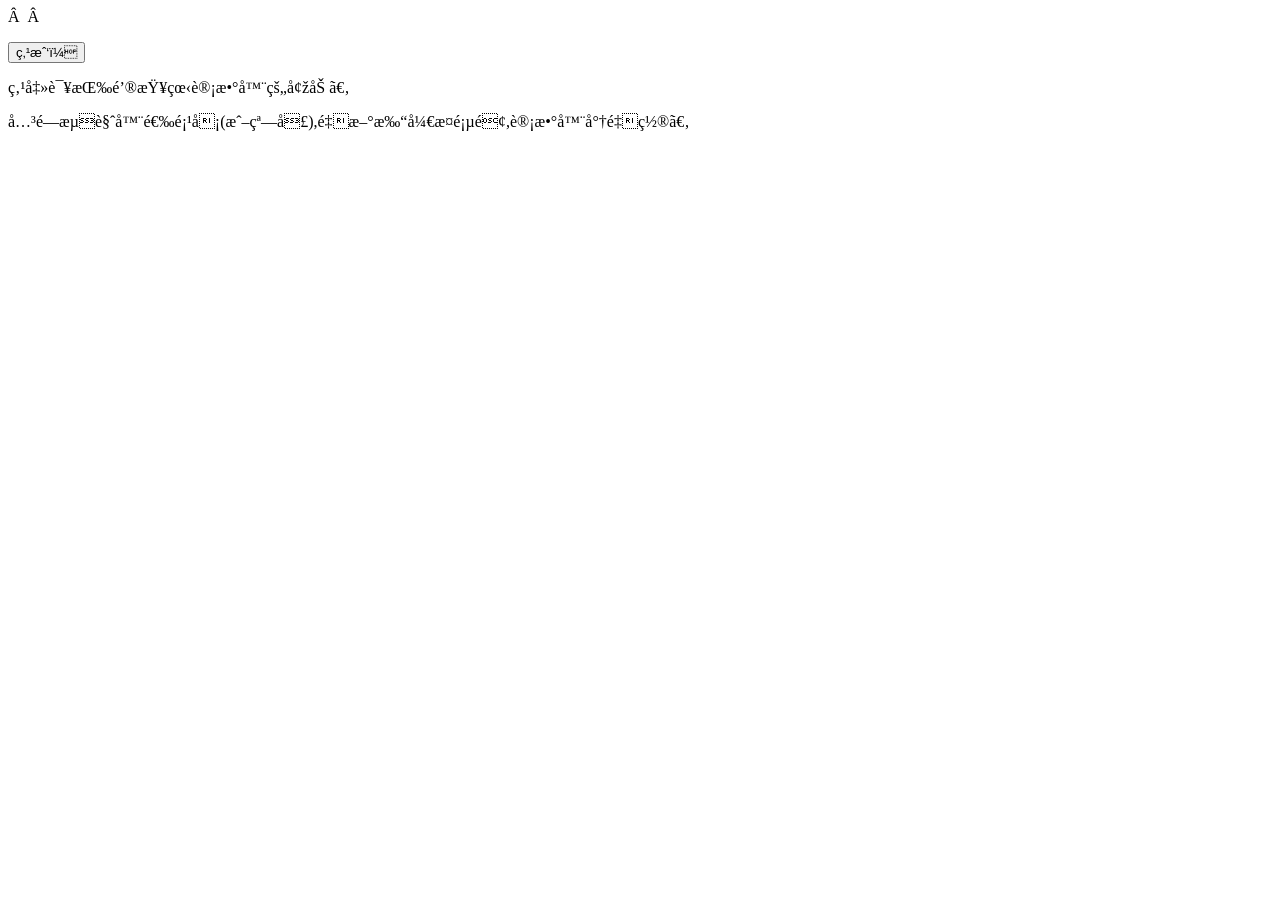
<file: test/index.html>
<!DOCTYPE html>
<html>
<head>
<meta charset="utf-8"> 
<title>菜鸟教程(runoob.com)</title> 
<script>
function clickCounter()
{
	if(typeof(Storage)!=="undefined")
	{
		if (sessionStorage.clickcount)
		{
			sessionStorage.clickcount=Number(sessionStorage.clickcount)+1;
		}
		else
		{
			sessionStorage.clickcount=1;
		}
		document.getElementById("result").innerHTML="在这个会话中你已经点击了该按钮 " + sessionStorage.clickcount + " 次 ";
	}
	else
	{
		document.getElementById("result").innerHTML="抱歉，您的浏览器不支持 web 存储";
	}
}
</script>
</head>
<body>
<p><button onclick="clickCounter()" type="button">点我！</button></p>
<div id="result"></div>
<p>点击该按钮查看计数器的增加。</p>
<p>关闭浏览器选项卡(或窗口),重新打开此页面,计数器将重置。</p>
</body>
</html>
</file>
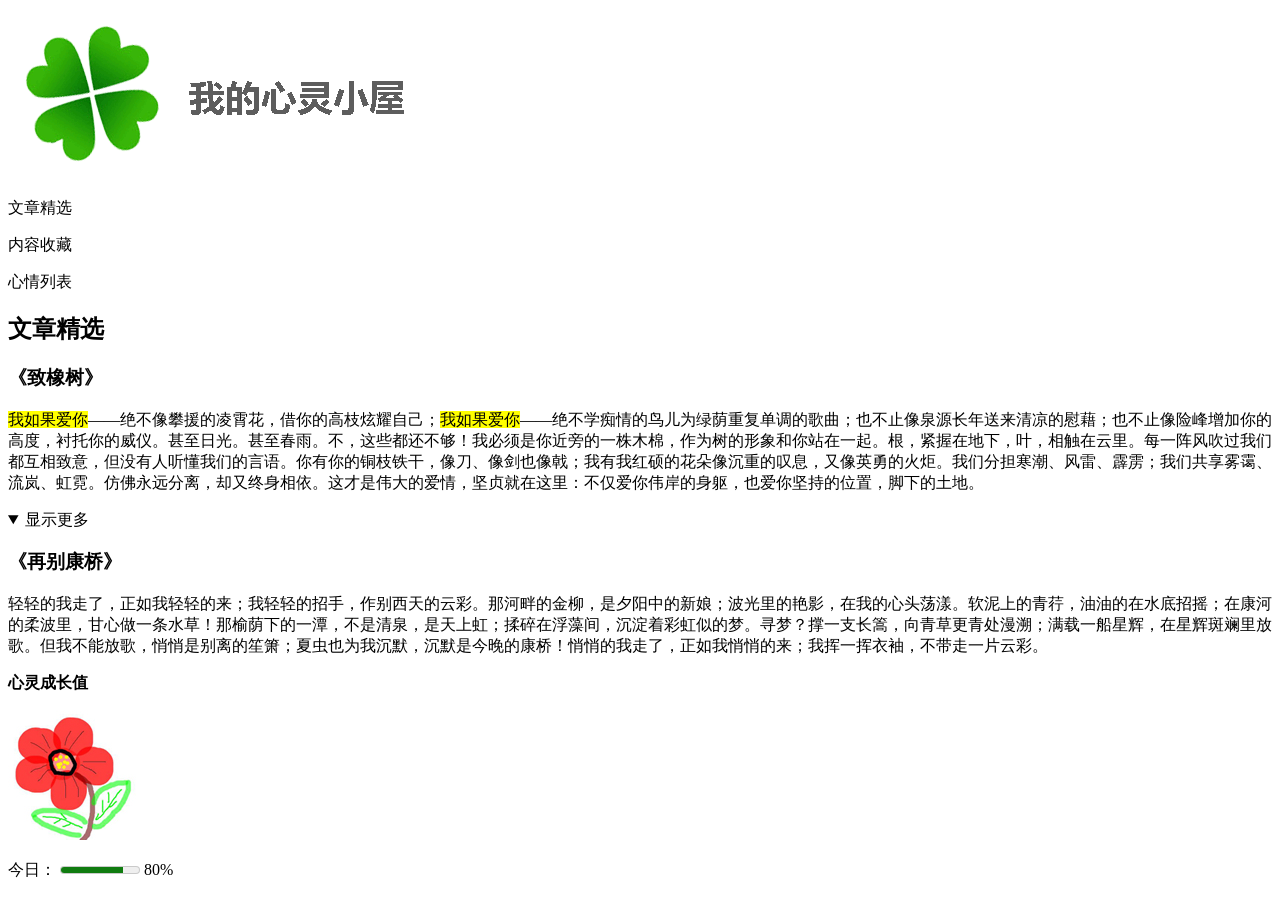
<file: work1/index.html>
<!DOCTYPE html>
<html>
<head>
    <meta charset="utf-8" />
    <title>我的爱心小屋</title>
    <link type="text/css" rel="stylesheet" href="css/style.css" />
</head>
<body>
    <header>
        <img src="images/syc.gif" alt="标题图片四叶草 我的心灵小屋" />
    </header>
    
    <nav>
        <p>文章精选</p>
        <p>内容收藏</p>
        <p>心情列表</p>
    </nav>
    <p><h2>文章精选</h2></p>
    <section>
        <p>
            <h3>《致橡树》</h3>
        </p>
    </section>


    <p><mark>我如果爱你</mark>——绝不像攀援的凌霄花，借你的高枝炫耀自己；<mark>我如果爱你</mark>——绝不学痴情的鸟儿为绿荫重复单调的歌曲；也不止像泉源长年送来清凉的慰藉；也不止像险峰增加你的高度，衬托你的威仪。甚至日光。甚至春雨。不，这些都还不够！我必须是你近旁的一株木棉，作为树的形象和你站在一起。根，紧握在地下，叶，相触在云里。每一阵风吹过我们都互相致意，但没有人听懂我们的言语。你有你的铜枝铁干，像刀、像剑也像戟；我有我红硕的花朵像沉重的叹息，又像英勇的火炬。我们分担寒潮、风雷、霹雳；我们共享雾霭、流岚、虹霓。仿佛永远分离，却又终身相依。这才是伟大的爱情，坚贞就在这里：不仅爱你伟岸的身躯，也爱你坚持的位置，脚下的土地。</p>
    <details open>
        <summary>显示更多</summary>
        <section>
            <p>
                <h3>《再别康桥》</h3>
            </p>
        </section>
        <p>轻轻的我走了，正如我轻轻的来；我轻轻的招手，作别西天的云彩。那河畔的金柳，是夕阳中的新娘；波光里的艳影，在我的心头荡漾。软泥上的青荇，油油的在水底招摇；在康河的柔波里，甘心做一条水草！那榆荫下的一潭，不是清泉，是天上虹；揉碎在浮藻间，沉淀着彩虹似的梦。寻梦？撑一支长篙，向青草更青处漫溯；满载一船星辉，在星辉斑斓里放歌。但我不能放歌，悄悄是别离的笙箫；夏虫也为我沉默，沉默是今晚的康桥！悄悄的我走了，正如我悄悄的来；我挥一挥衣袖，不带走一片云彩。</p>
    </details>
    <p><b>心灵成长值</b></p>
    <img src="images/xh.jpg" alt="花"/>
    <p>
        今日：
        <!-- <progress value="80" max="100"></progress> -->
        <meter value="80" max="100" low= "40" high="80" min="0"></meter>
        80%
    </p>
</body>
</html>
</file>
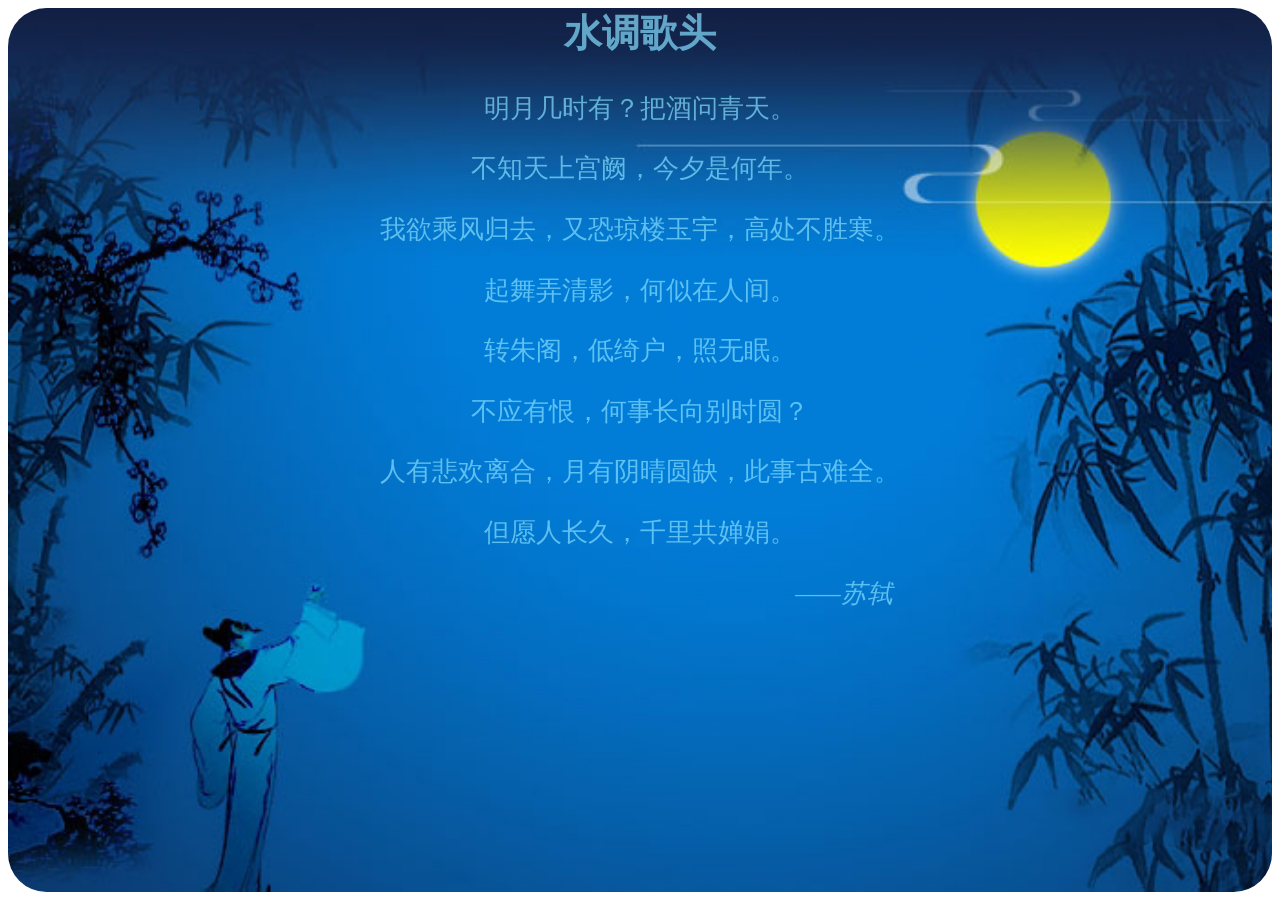
<file: 第五章阶段案例--水调歌头.html>
<html lang="zh-CN">
<head>
    <meta http-equiv="Content-Type" content="text/html;charset=utf-8"/>
    <title>水调歌头</title>
    <link rel="stylesheet" href="css/style-第五章阶段案例--水调歌头.css"/>
</head>
<body>
    <div class="div_img">
        <div class="text">
            <h2>水调歌头</h2>
            <p>明月几时有？把酒问青天。</p>
            <p>不知天上宫阙，今夕是何年。</p>
            <p>我欲乘风归去，又恐琼楼玉宇，高处不胜寒。</p>
            <p>起舞弄清影，何似在人间。</p>
            <p>转朱阁，低绮户，照无眠。</p>
            <p>不应有恨，何事长向别时圆？</p>
            <p>人有悲欢离合，月有阴晴圆缺，此事古难全。</p>
            <p>但愿人长久，千里共婵娟。</p>
            <p class="text_right">——苏轼</p>
        </div>
    </div>
</body>
</html>
</file>
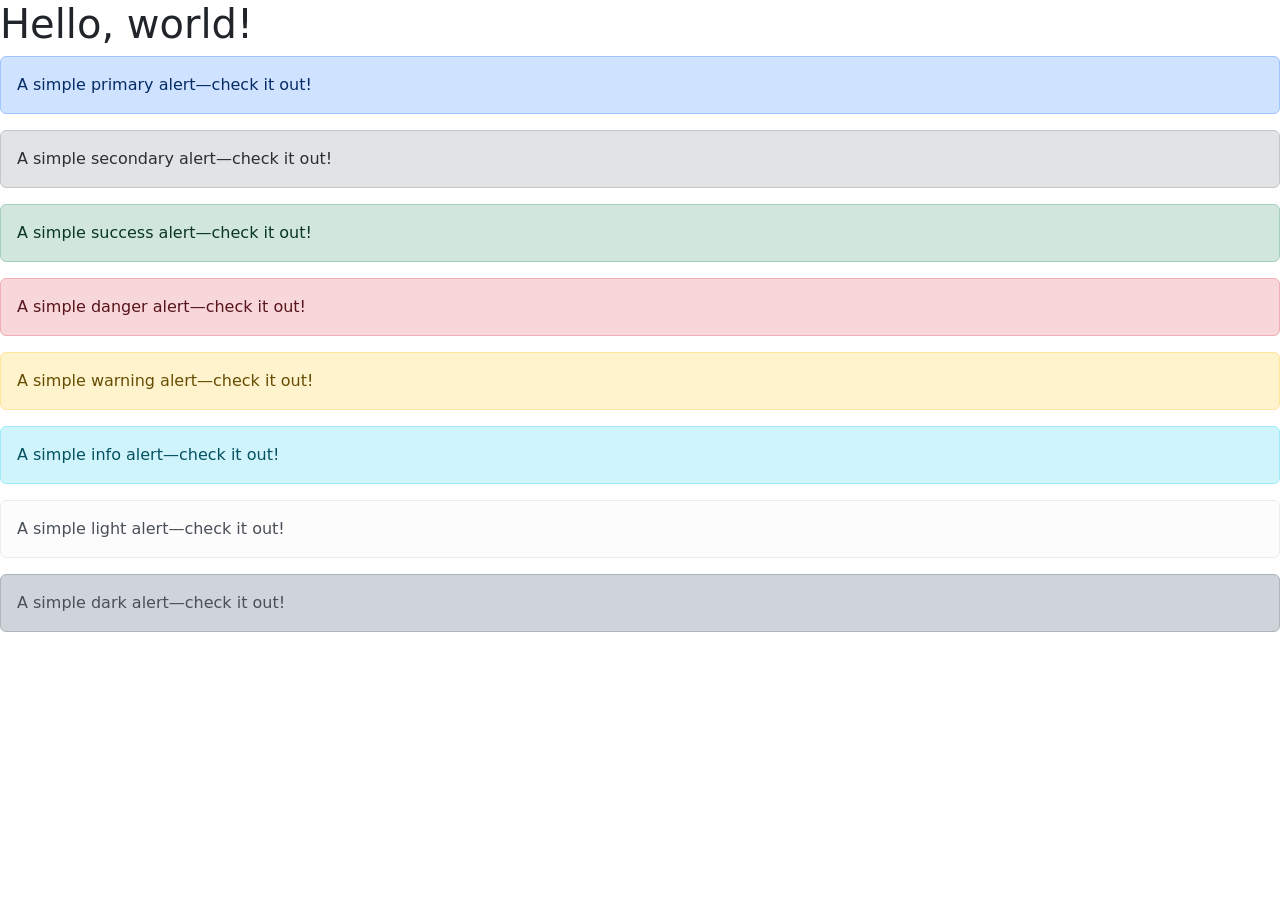
<file: test/1.html>
<!doctype html>
<html lang="zh-cn">
  <head>
    <meta charset="utf-8">
    <meta name="viewport" content="width=device-width, initial-scale=1">
    <title>Bootstrap demo</title>
    <link href="https://cdn.jsdelivr.net/npm/bootstrap@5.3.0-alpha1/dist/css/bootstrap.min.css" rel="stylesheet" integrity="sha384-GLhlTQ8iRABdZLl6O3oVMWSktQOp6b7In1Zl3/Jr59b6EGGoI1aFkw7cmDA6j6gD" crossorigin="anonymous">
    <script src="https://cdn.jsdelivr.net/npm/bootstrap@5.3.0-alpha1/dist/js/bootstrap.bundle.min.js" integrity="sha384-/mhDoLbDldZc3qpsJHpLogda//BVZbgYuw6kof4u2FrCedxOtgRZDTHgHUhOCVim" crossorigin="anonymous"></script>
</head>
  <body>
    <h1>Hello, world!</h1>
    <div class="alert alert-primary" role="alert">
        A simple primary alert—check it out!
      </div>
      <div class="alert alert-secondary" role="alert">
        A simple secondary alert—check it out!
      </div>
      <div class="alert alert-success" role="alert">
        A simple success alert—check it out!
      </div>
      <div class="alert alert-danger" role="alert">
        A simple danger alert—check it out!
      </div>
      <div class="alert alert-warning" role="alert">
        A simple warning alert—check it out!
      </div>
      <div class="alert alert-info" role="alert">
        A simple info alert—check it out!
      </div>
      <div class="alert alert-light" role="alert">
        A simple light alert—check it out!
      </div>
      <div class="alert alert-dark" role="alert">
        A simple dark alert—check it out!
      </div>
  </body>
</html>
</file>
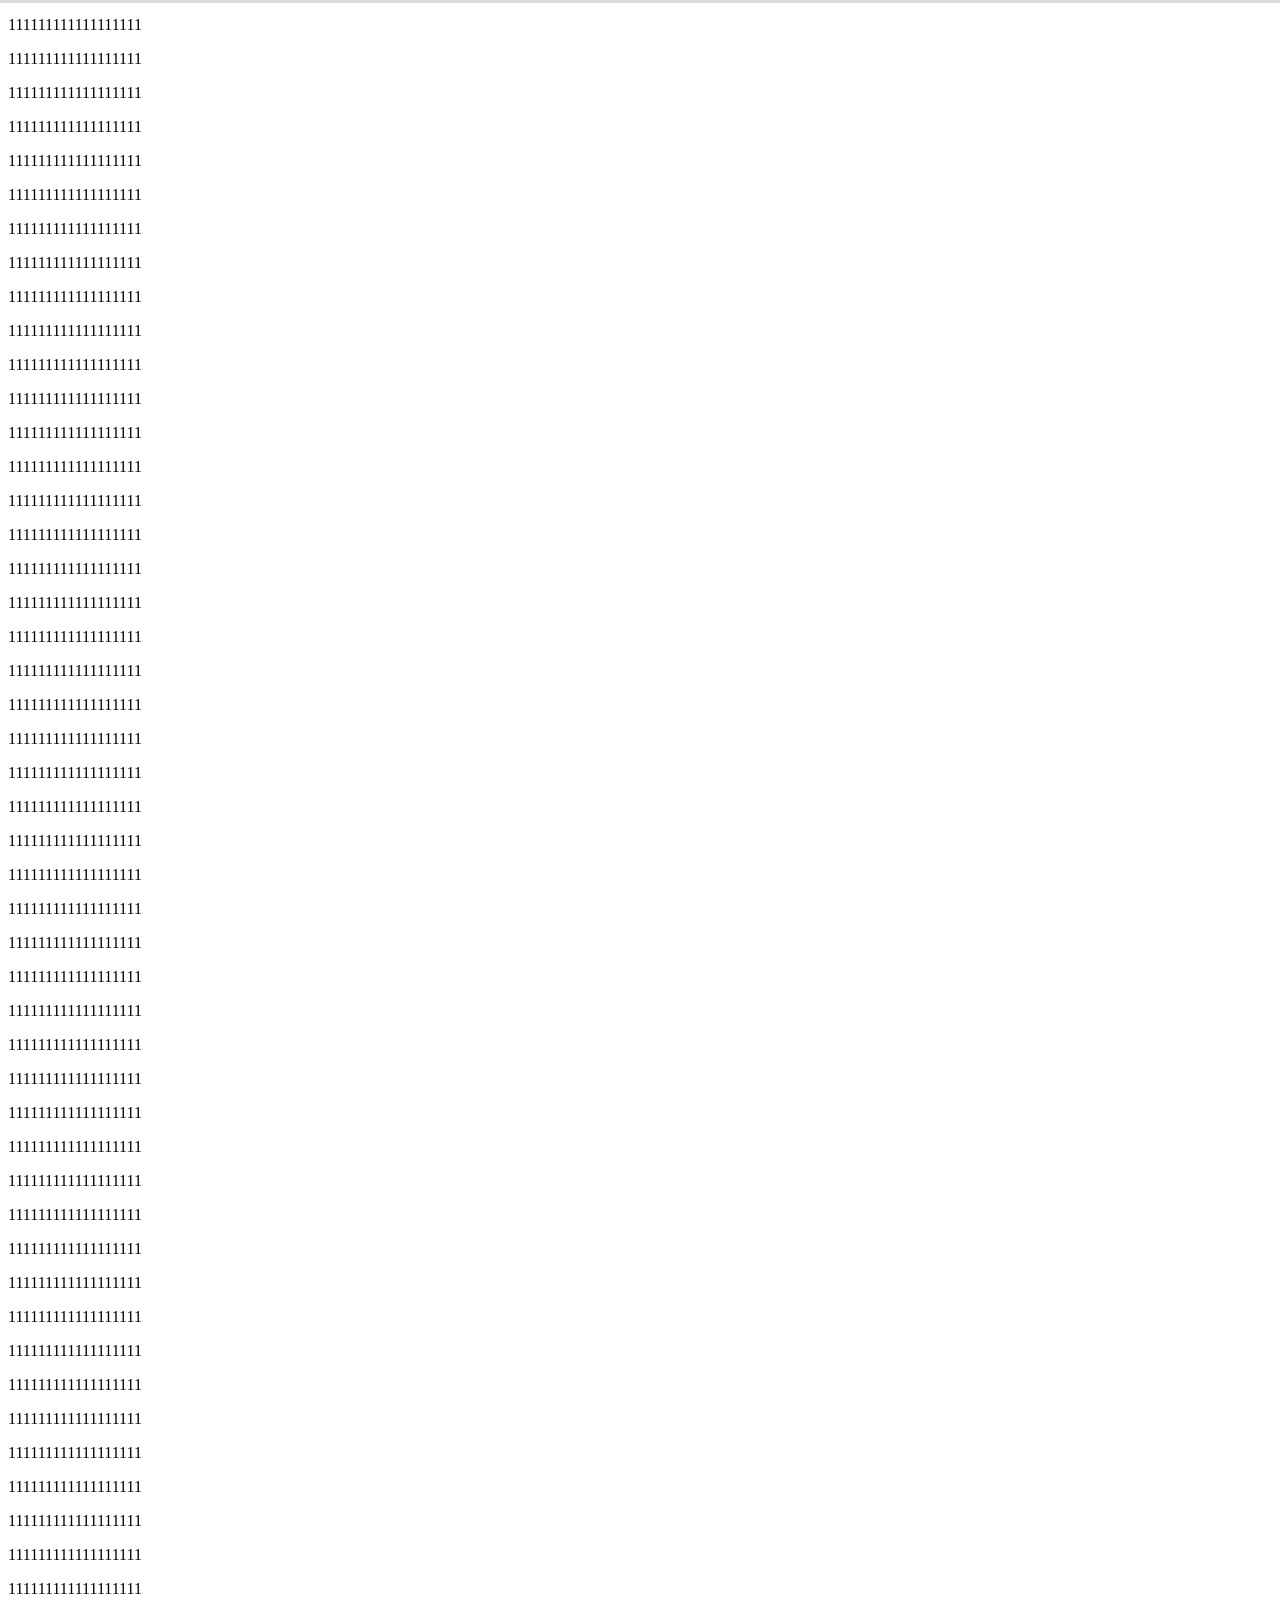
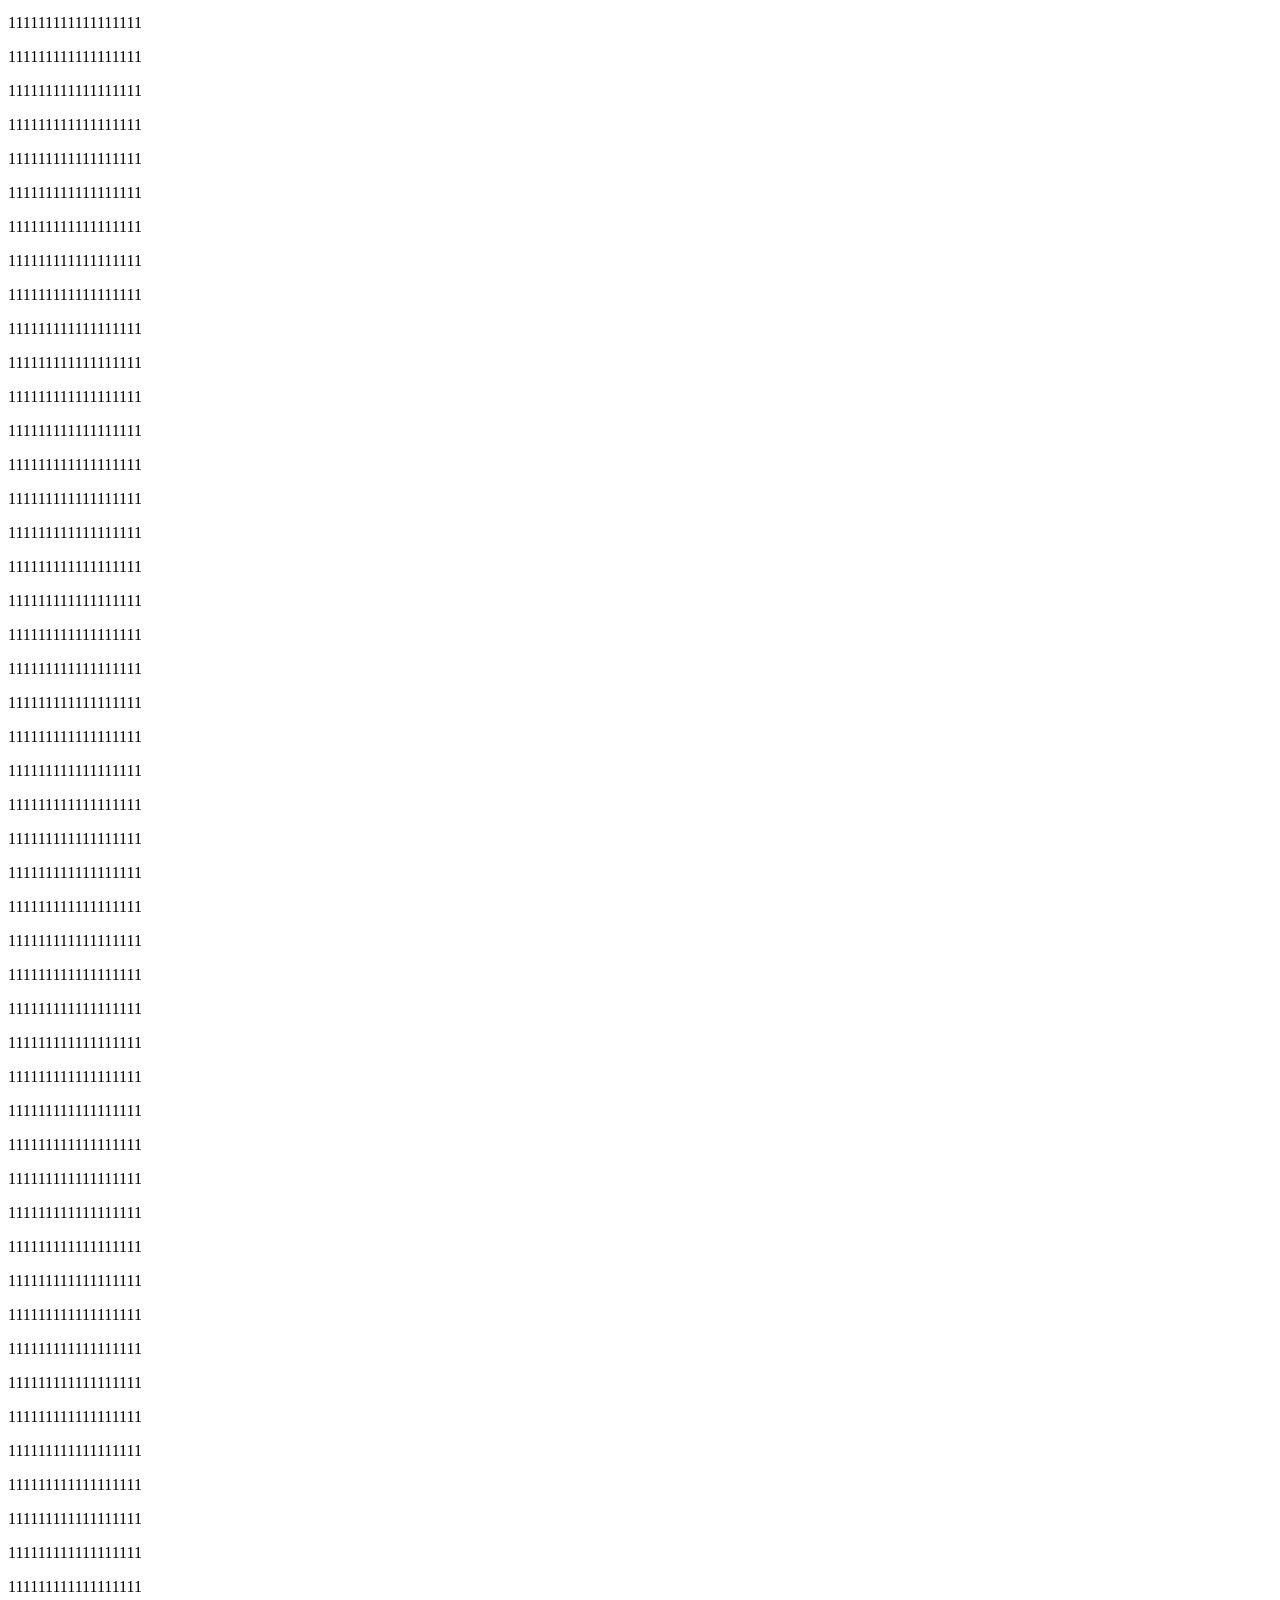
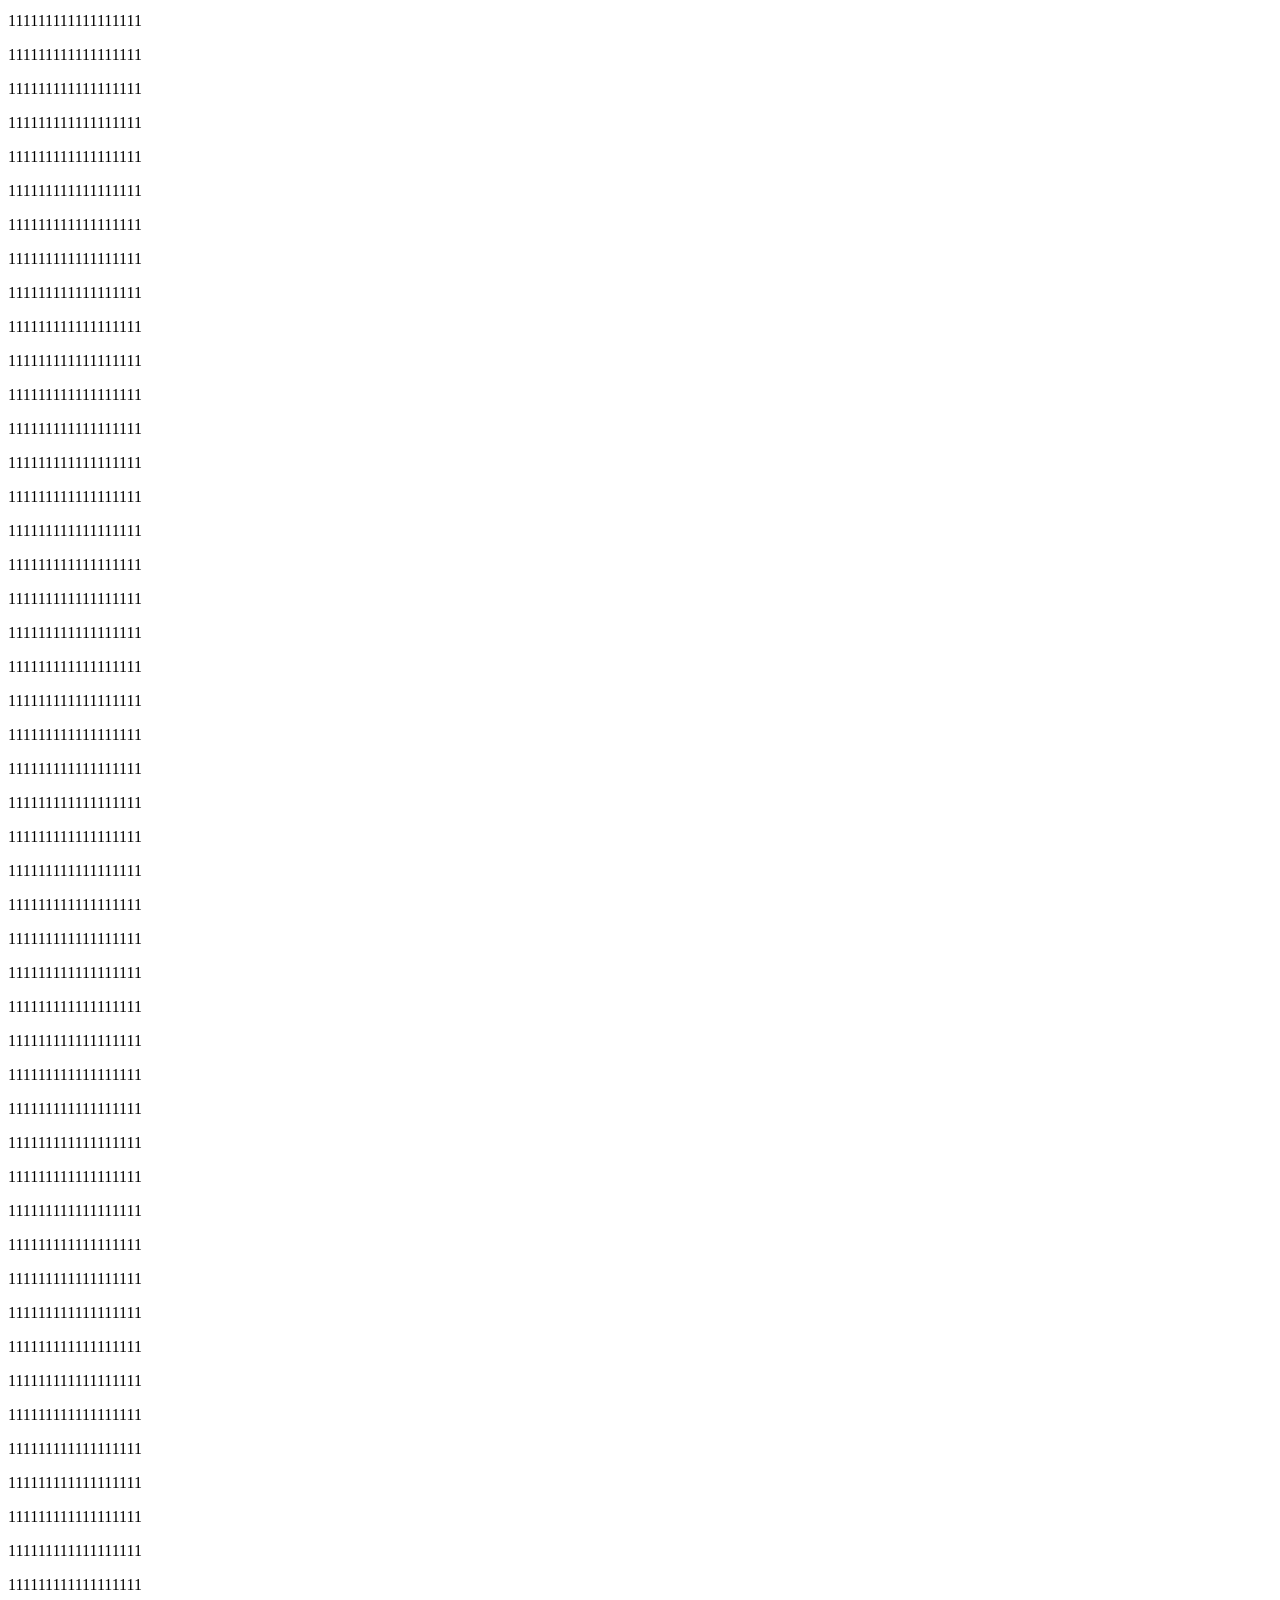
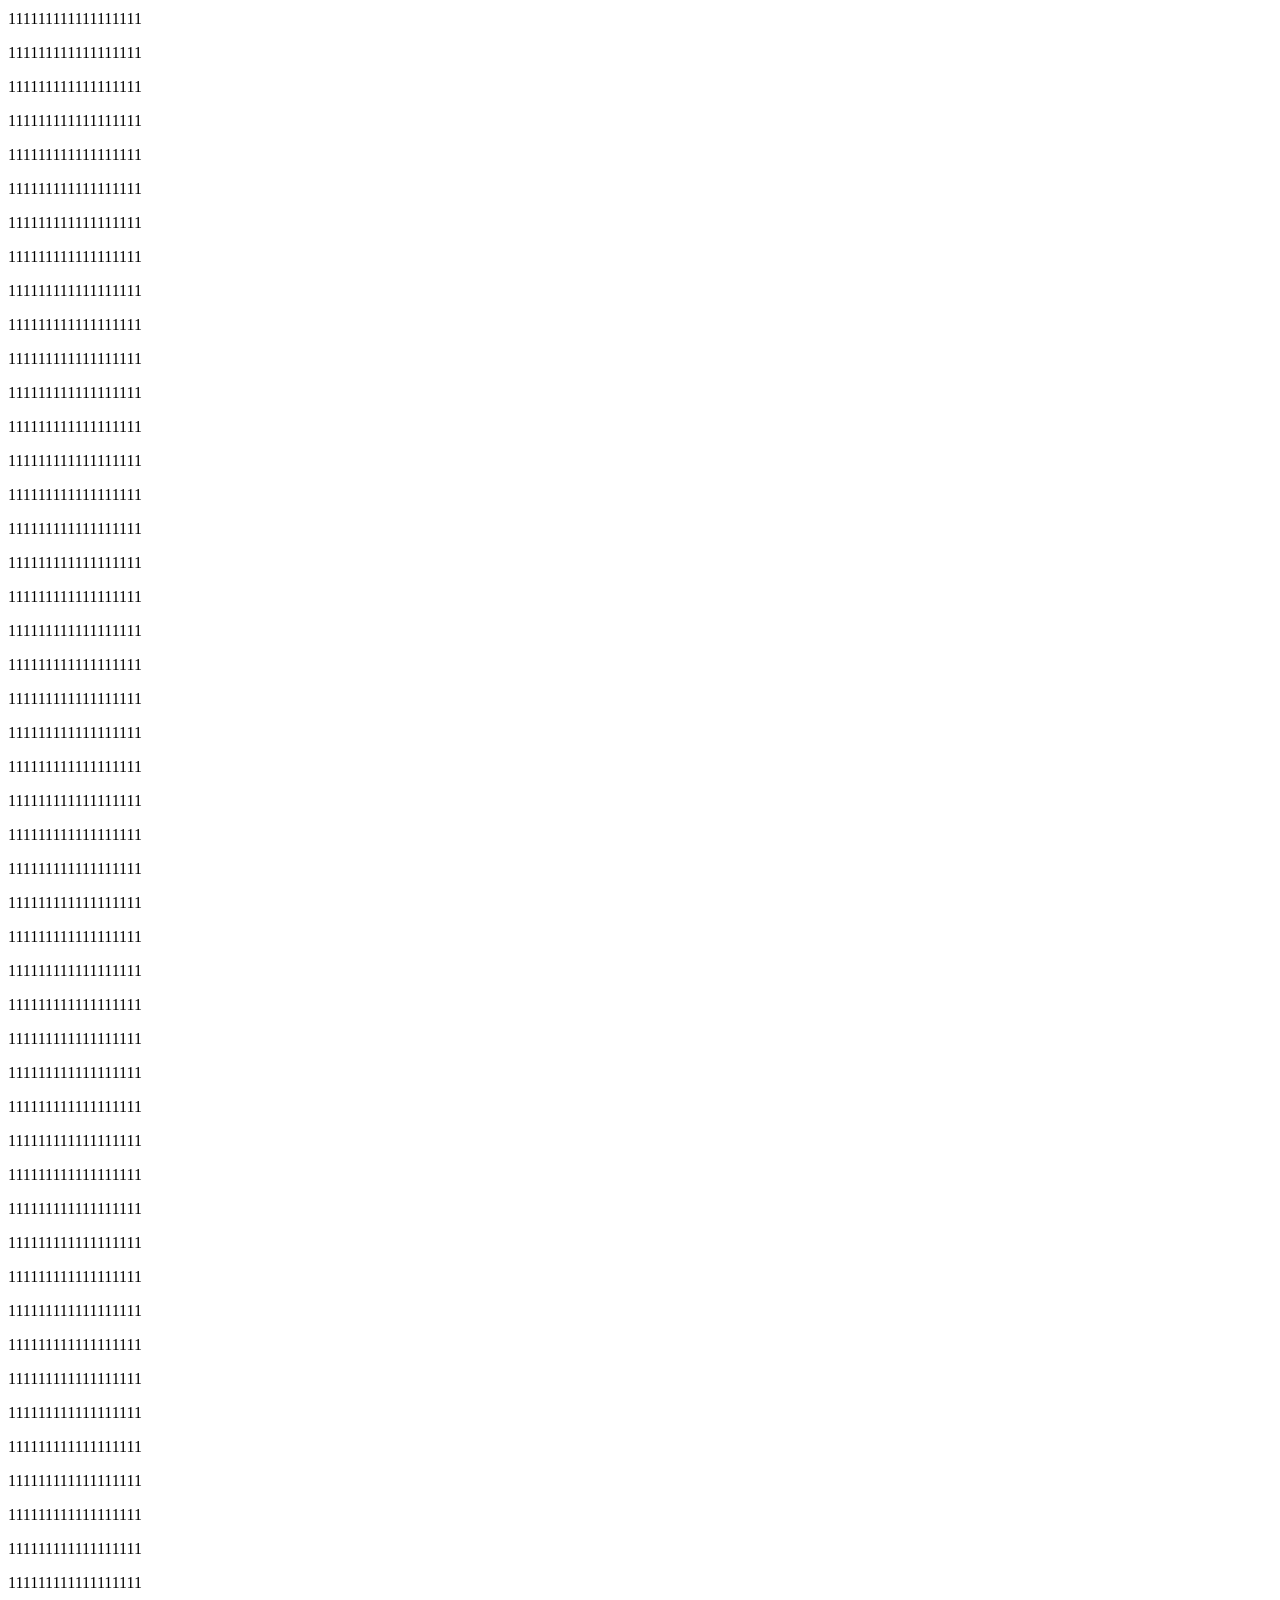
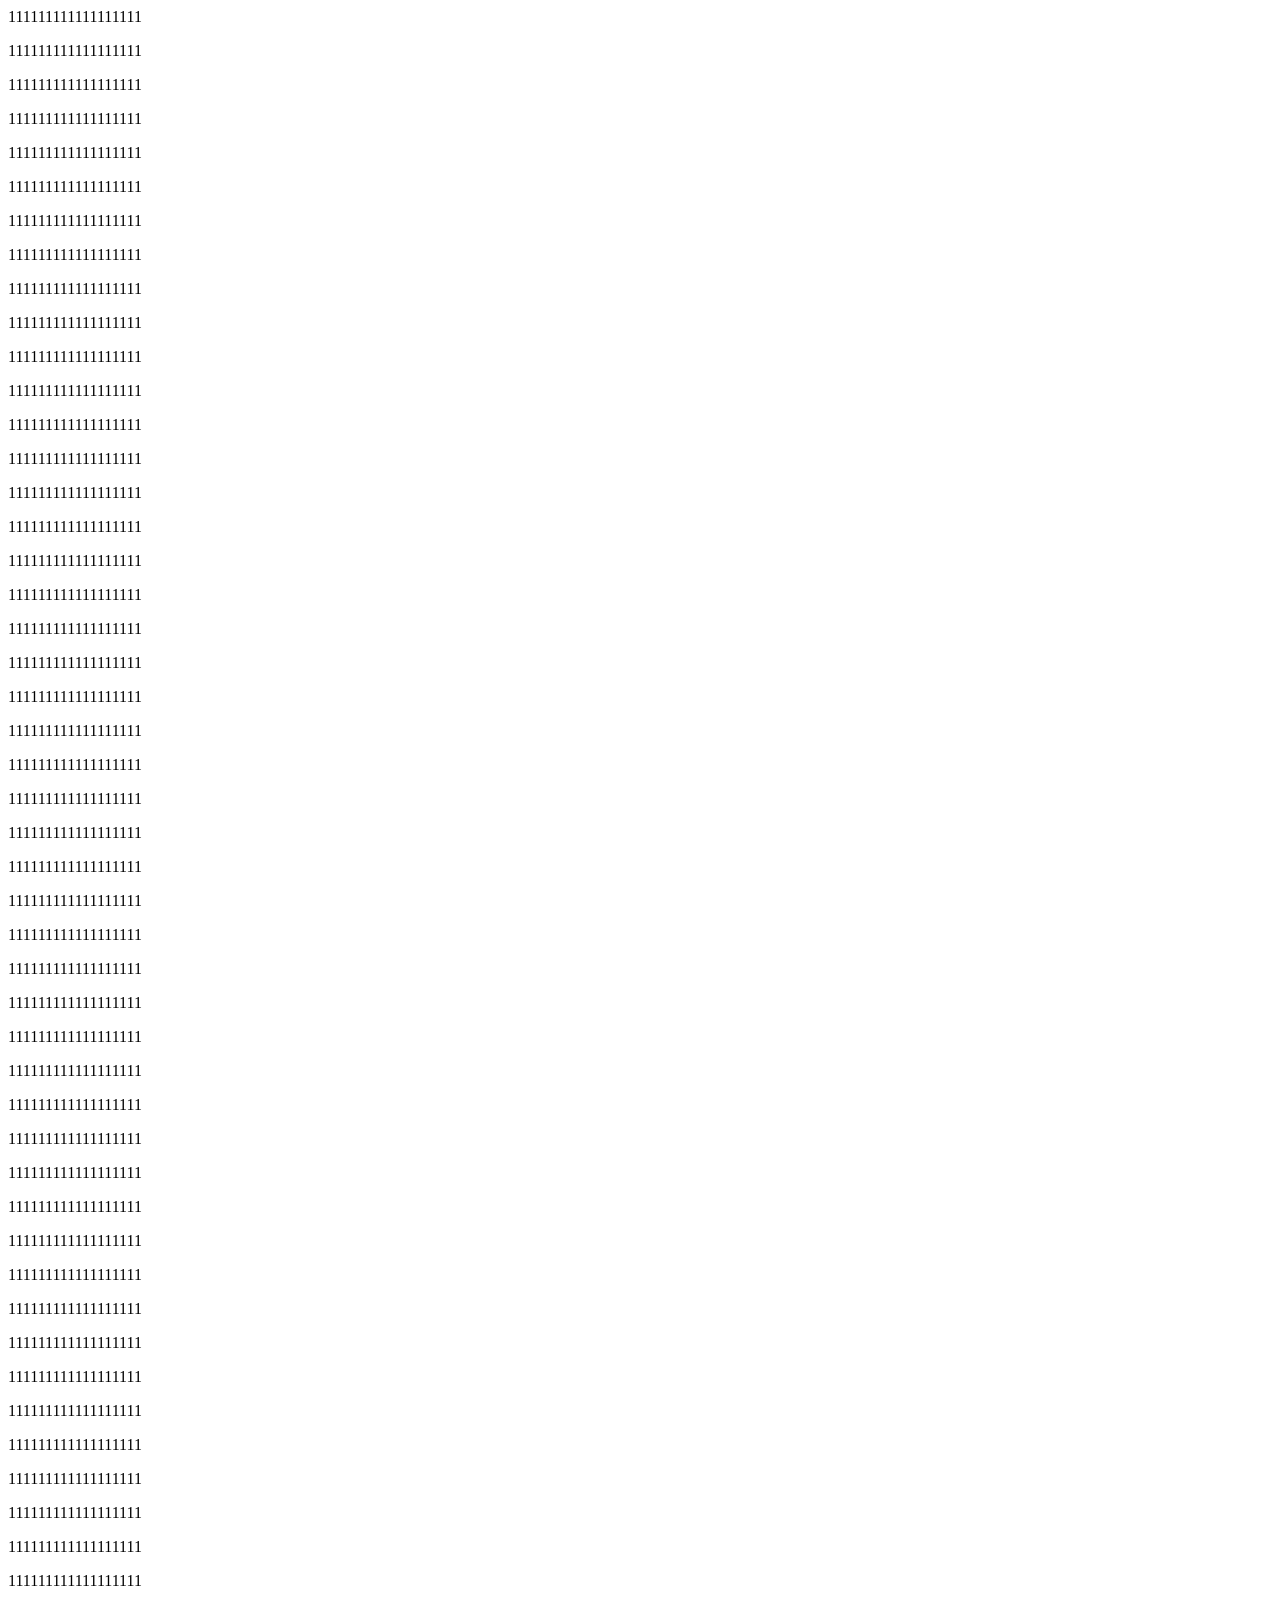
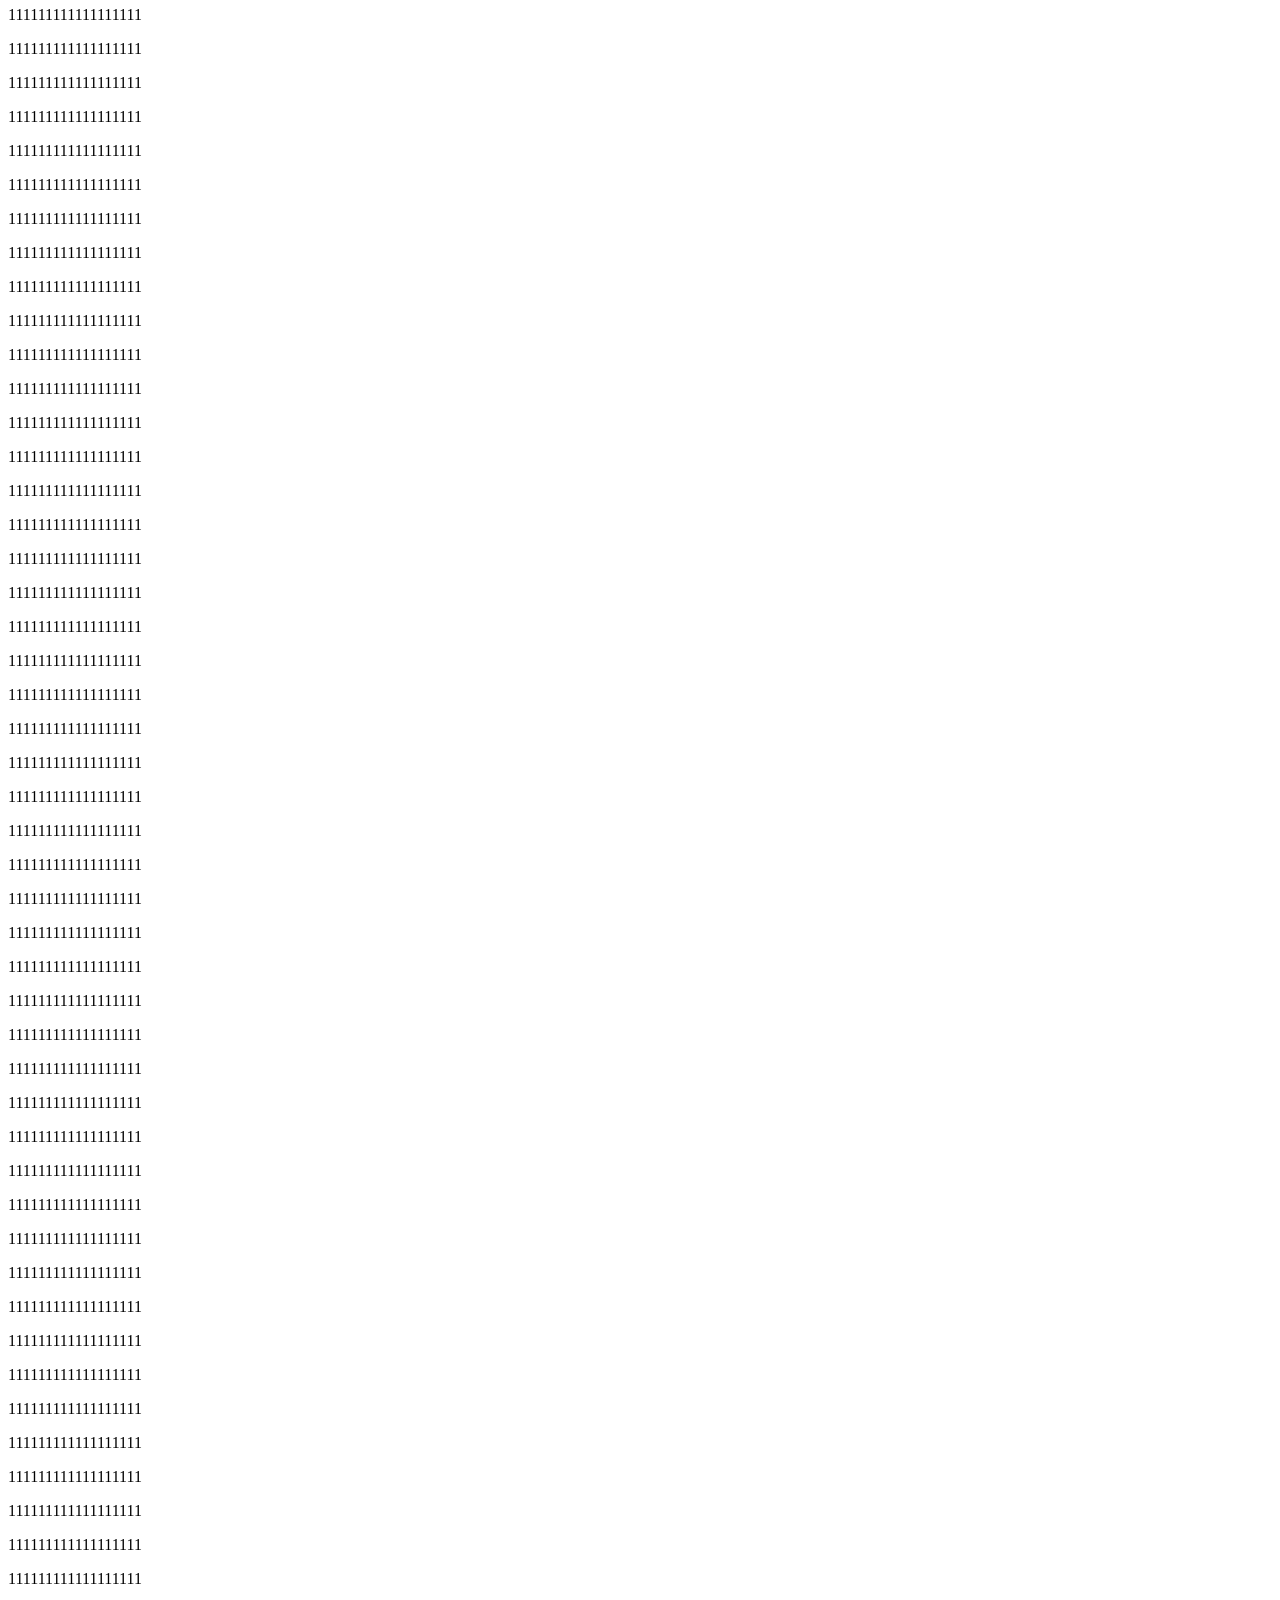
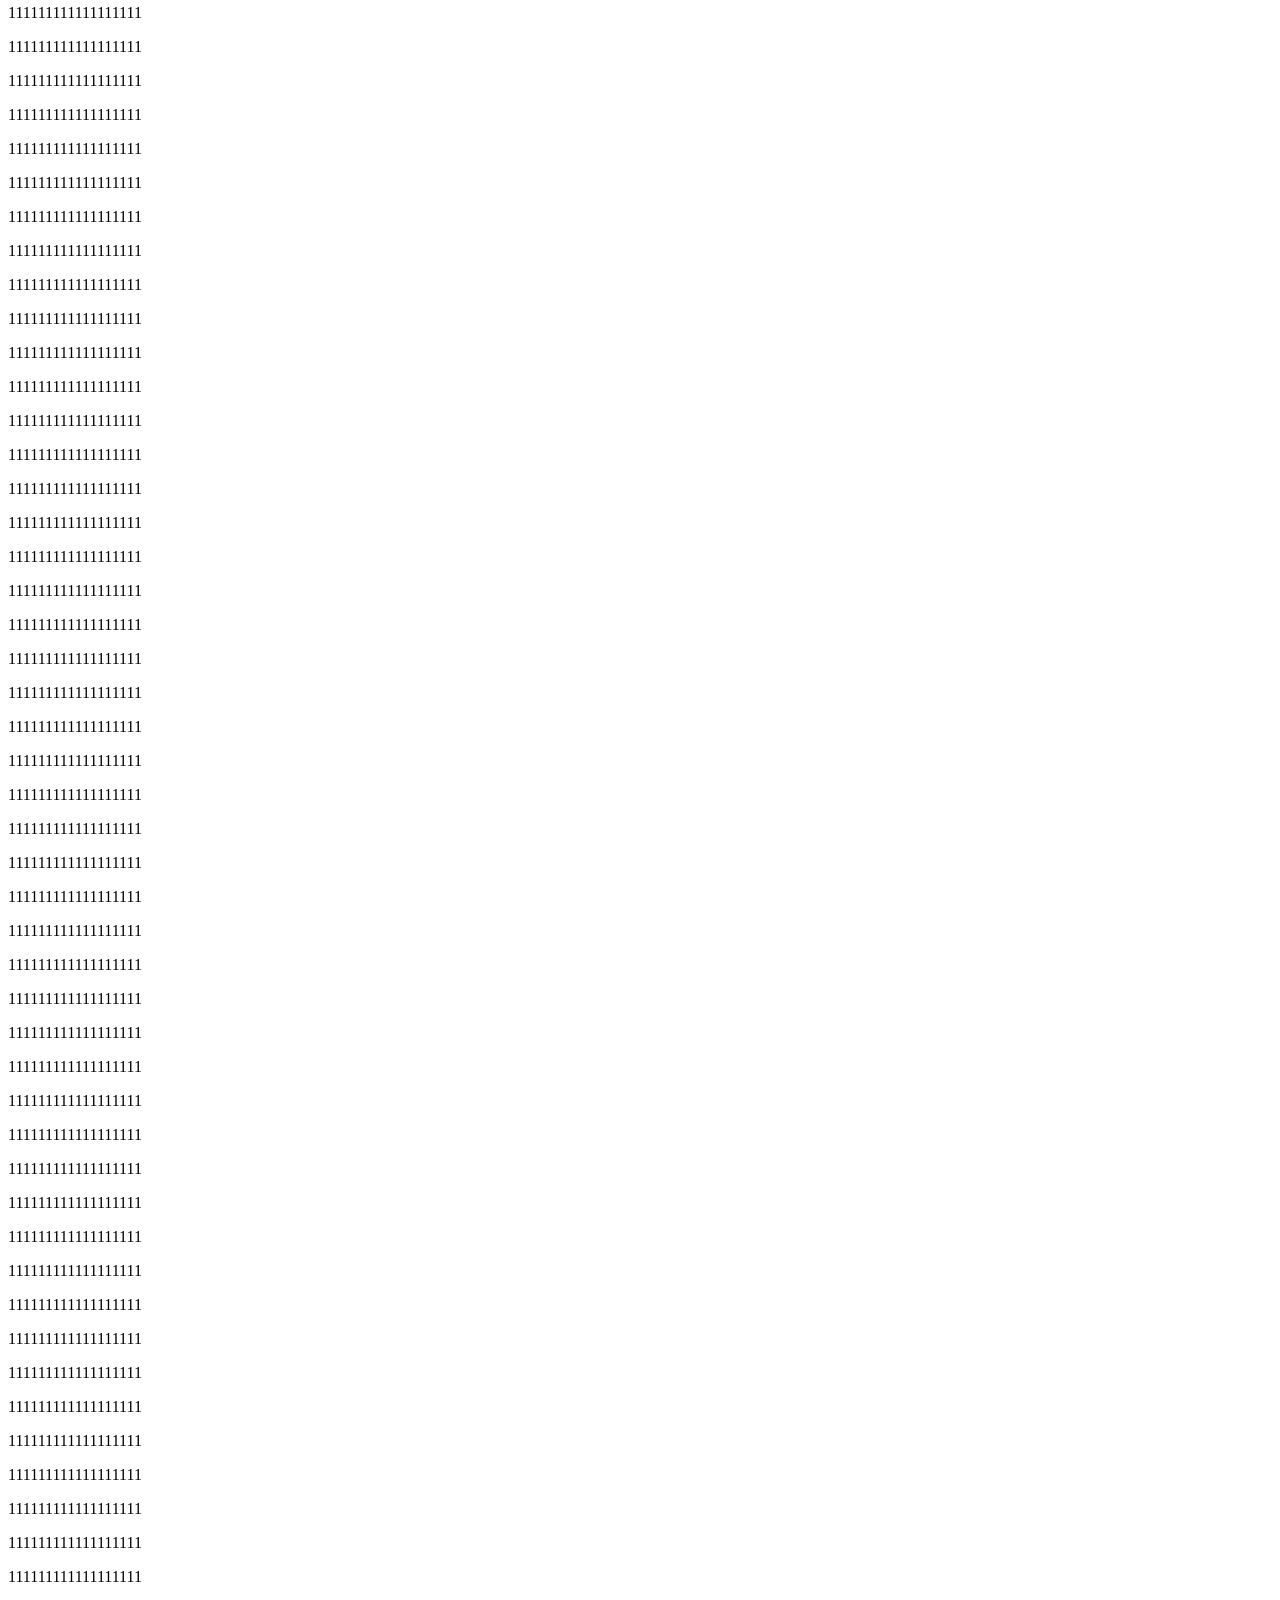
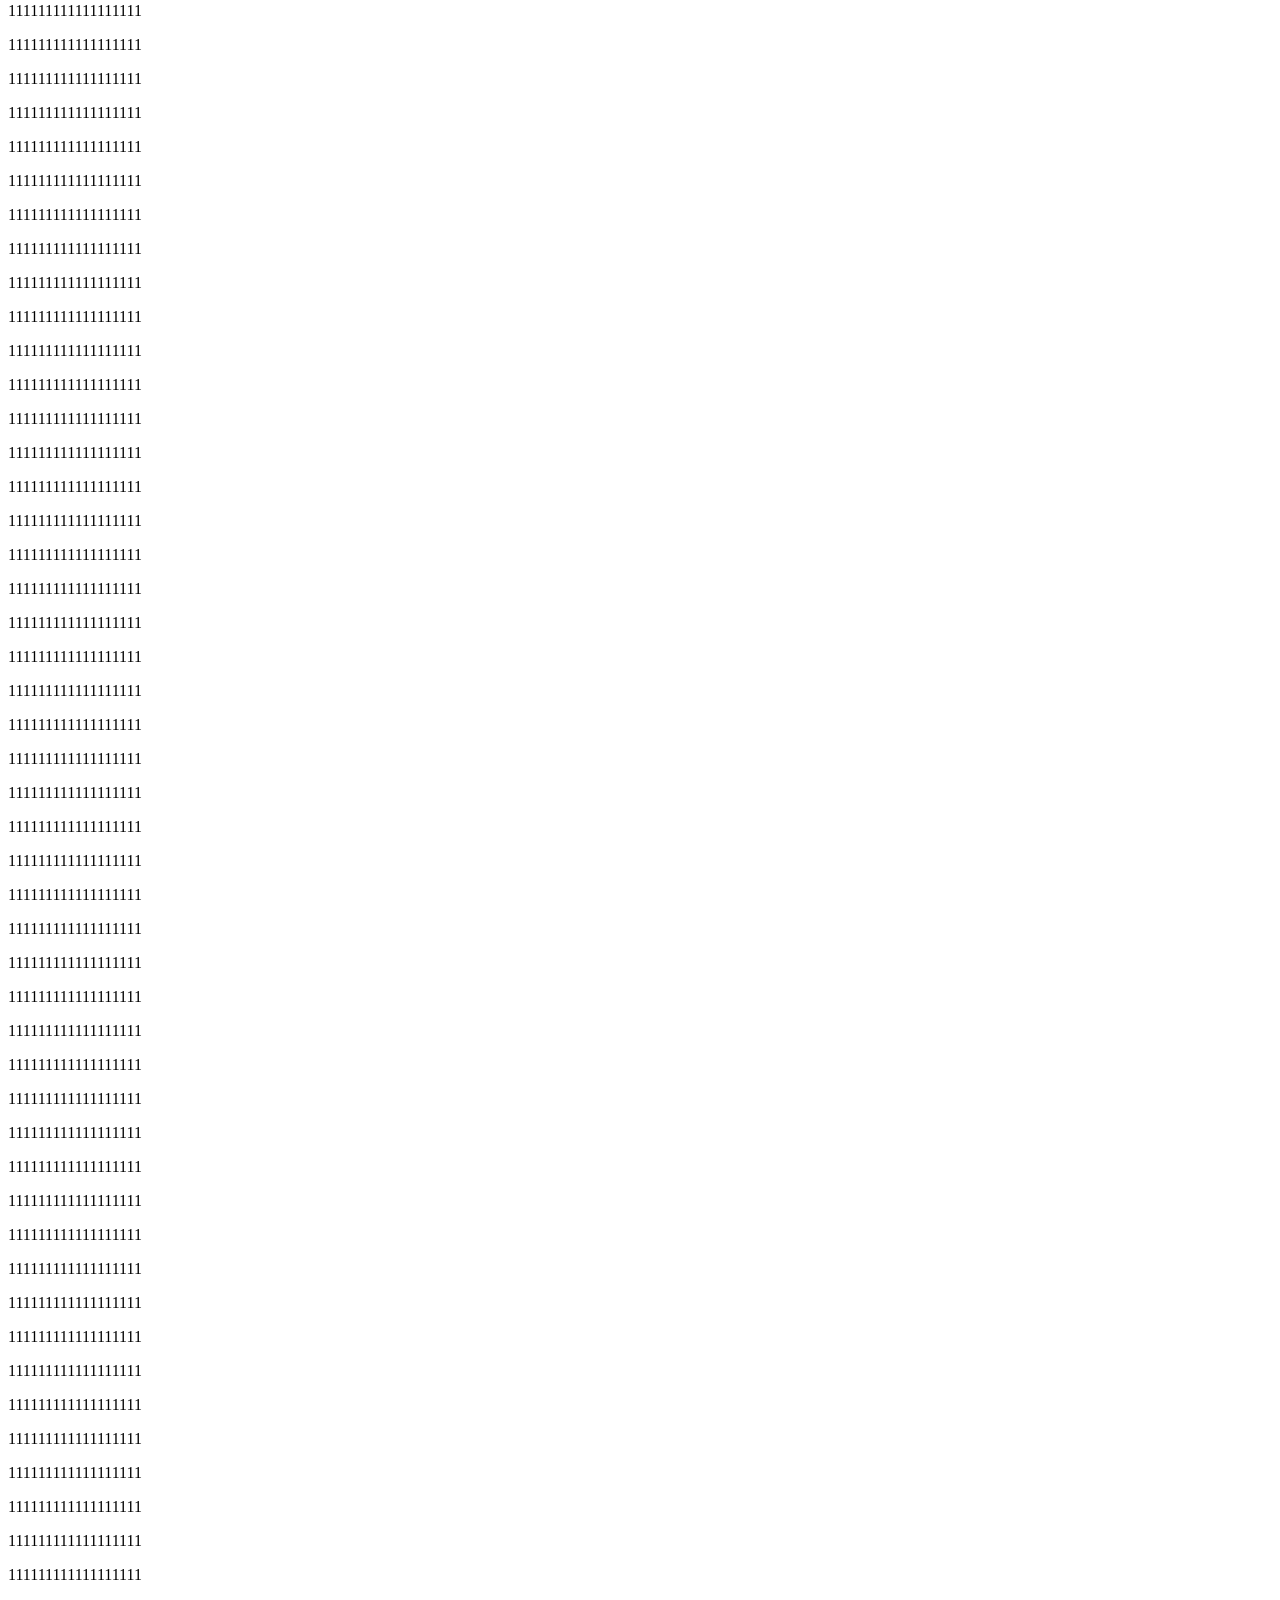
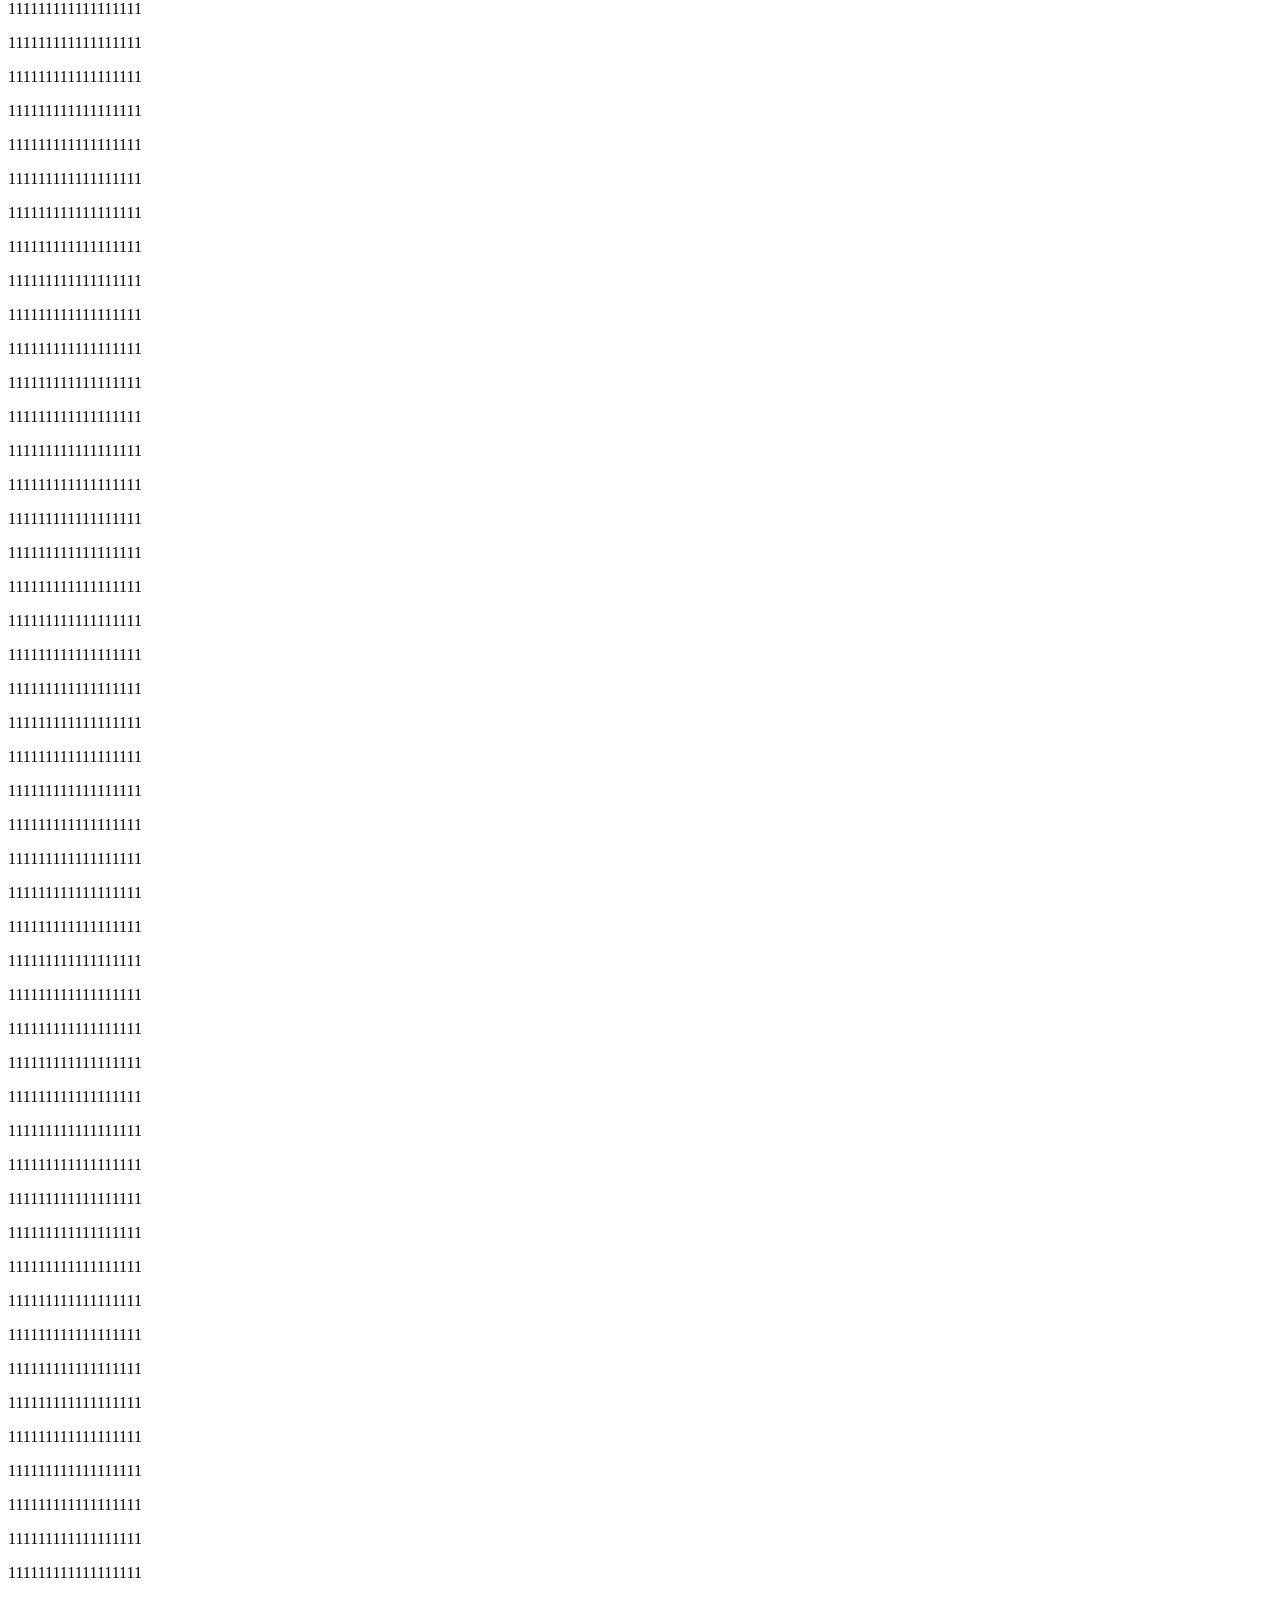
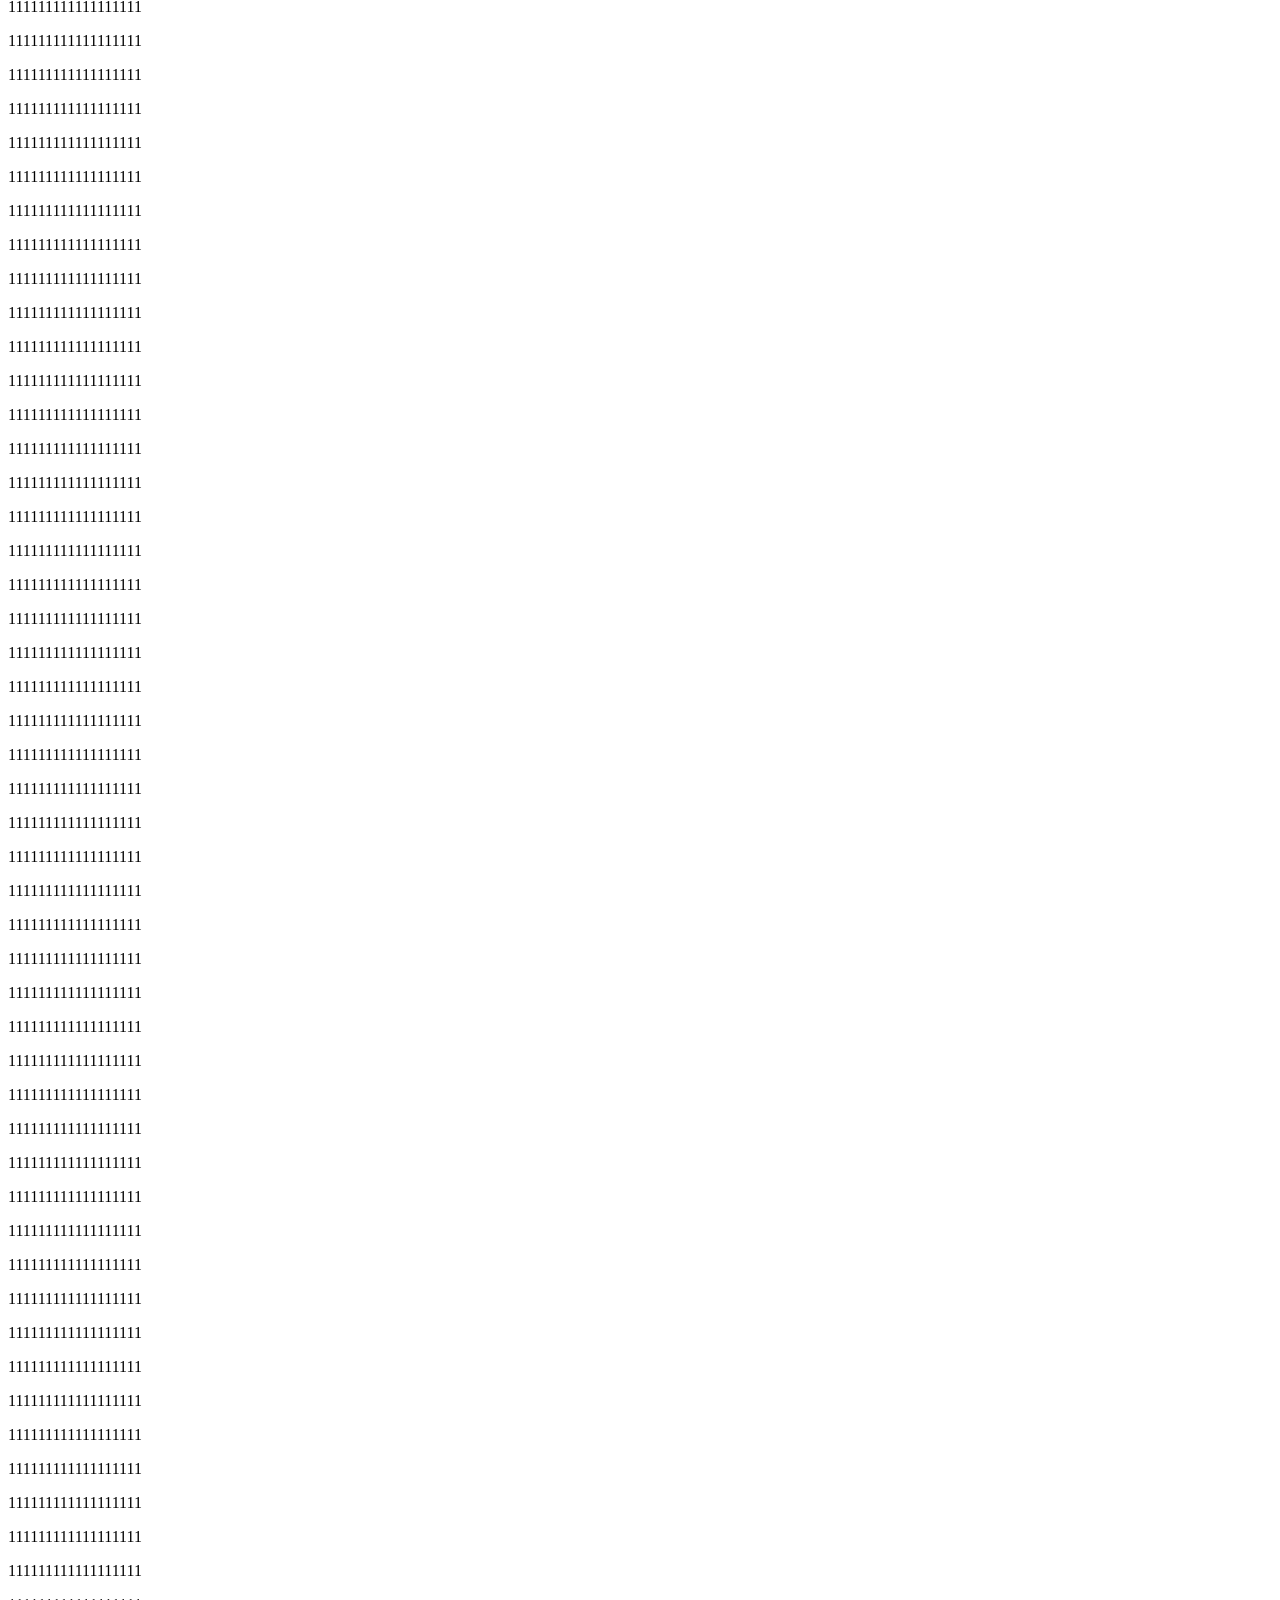
<file: test/test111.html>
<!DOCTYPE html>
<html lang="zh-cmn-Hans">
<head>
    <meta charset="UTF-8">
    <meta name="viewport" content="width=device-width, initial-scale=1.0">
    <title>页面浏览进度条</title>
    <style>
        body {
            height: 100%;
        }
        .read_pro {
            position: fixed;
            top: 0;
            left: 0;
            width: 100%;
            height: 3px;
            background-color: #DDD;
        }
        .read_pro_inner {
            content: '';
            position: absolute;
            left: 0;
            height: 100%;
            background-color: #0089f2;
        }
        .scrollbar {
            position: fixed;
            top: 0;
            height: 3px;
            background: var(--theme-skin,#505050);
        }
        
    </style>
</head>
<body>
    <div class="read_pro">
        <div class="read_pro_inner" id="read_pro_inner"></div>
    </div>
    <div class="page-con">
        <p>111111111111111111</p>
        <p>111111111111111111</p>
        <p>111111111111111111</p>
        <p>111111111111111111</p>
        <p>111111111111111111</p>
        <p>111111111111111111</p>
        <p>111111111111111111</p>
        <p>111111111111111111</p>
        <p>111111111111111111</p>
        <p>111111111111111111</p>
        <p>111111111111111111</p>
        <p>111111111111111111</p>
        <p>111111111111111111</p>
        <p>111111111111111111</p>
        <p>111111111111111111</p>
        <p>111111111111111111</p>
        <p>111111111111111111</p>
        <p>111111111111111111</p>
        <p>111111111111111111</p>
        <p>111111111111111111</p>
        <p>111111111111111111</p>
        <p>111111111111111111</p>
        <p>111111111111111111</p>
        <p>111111111111111111</p>
        <p>111111111111111111</p>
        <p>111111111111111111</p>
        <p>111111111111111111</p>
        <p>111111111111111111</p>
        <p>111111111111111111</p>
        <p>111111111111111111</p>
        <p>111111111111111111</p>
        <p>111111111111111111</p>
        <p>111111111111111111</p>
        <p>111111111111111111</p>
        <p>111111111111111111</p>
        <p>111111111111111111</p>
        <p>111111111111111111</p>
        <p>111111111111111111</p>
        <p>111111111111111111</p>
        <p>111111111111111111</p>
        <p>111111111111111111</p>
        <p>111111111111111111</p>
        <p>111111111111111111</p>
        <p>111111111111111111</p>
        <p>111111111111111111</p>
        <p>111111111111111111</p>
        <p>111111111111111111</p>
        <p>111111111111111111</p>
        <p>111111111111111111</p>
        <p>111111111111111111</p>
        <p>111111111111111111</p>
        <p>111111111111111111</p>
        <p>111111111111111111</p>
        <p>111111111111111111</p>
        <p>111111111111111111</p>
        <p>111111111111111111</p>
        <p>111111111111111111</p>
        <p>111111111111111111</p>
        <p>111111111111111111</p>
        <p>111111111111111111</p>
        <p>111111111111111111</p>
        <p>111111111111111111</p>
        <p>111111111111111111</p>
        <p>111111111111111111</p>
        <p>111111111111111111</p>
        <p>111111111111111111</p>
        <p>111111111111111111</p>
        <p>111111111111111111</p>
        <p>111111111111111111</p>
        <p>111111111111111111</p>
        <p>111111111111111111</p>
        <p>111111111111111111</p>
        <p>111111111111111111</p>
        <p>111111111111111111</p>
        <p>111111111111111111</p>
        <p>111111111111111111</p>
        <p>111111111111111111</p>
        <p>111111111111111111</p>
        <p>111111111111111111</p>
        <p>111111111111111111</p>
        <p>111111111111111111</p>
        <p>111111111111111111</p>
        <p>111111111111111111</p>
        <p>111111111111111111</p>
        <p>111111111111111111</p>
        <p>111111111111111111</p>
        <p>111111111111111111</p>
        <p>111111111111111111</p>
        <p>111111111111111111</p>
        <p>111111111111111111</p>
        <p>111111111111111111</p>
        <p>111111111111111111</p>
        <p>111111111111111111</p>
        <p>111111111111111111</p>
        <p>111111111111111111</p>
        <p>111111111111111111</p>
        <p>111111111111111111</p>
        <p>111111111111111111</p>
        <p>111111111111111111</p>
        <p>111111111111111111</p>
        <p>111111111111111111</p>
        <p>111111111111111111</p>
        <p>111111111111111111</p>
        <p>111111111111111111</p>
        <p>111111111111111111</p>
        <p>111111111111111111</p>
        <p>111111111111111111</p>
        <p>111111111111111111</p>
        <p>111111111111111111</p>
        <p>111111111111111111</p>
        <p>111111111111111111</p>
        <p>111111111111111111</p>
        <p>111111111111111111</p>
        <p>111111111111111111</p>
        <p>111111111111111111</p>
        <p>111111111111111111</p>
        <p>111111111111111111</p>
        <p>111111111111111111</p>
        <p>111111111111111111</p>
        <p>111111111111111111</p>
        <p>111111111111111111</p>
        <p>111111111111111111</p>
        <p>111111111111111111</p>
        <p>111111111111111111</p>
        <p>111111111111111111</p>
        <p>111111111111111111</p>
        <p>111111111111111111</p>
        <p>111111111111111111</p>
        <p>111111111111111111</p>
        <p>111111111111111111</p>
        <p>111111111111111111</p>
        <p>111111111111111111</p>
        <p>111111111111111111</p>
        <p>111111111111111111</p>
        <p>111111111111111111</p>
        <p>111111111111111111</p>
        <p>111111111111111111</p>
        <p>111111111111111111</p>
        <p>111111111111111111</p>
        <p>111111111111111111</p>
                <p>111111111111111111</p>
        <p>111111111111111111</p>
        <p>111111111111111111</p>
        <p>111111111111111111</p>
        <p>111111111111111111</p>
        <p>111111111111111111</p>
        <p>111111111111111111</p>
        <p>111111111111111111</p>
        <p>111111111111111111</p>
        <p>111111111111111111</p>
        <p>111111111111111111</p>
        <p>111111111111111111</p>
        <p>111111111111111111</p>
        <p>111111111111111111</p>
        <p>111111111111111111</p>
        <p>111111111111111111</p>
        <p>111111111111111111</p>
        <p>111111111111111111</p>
        <p>111111111111111111</p>
        <p>111111111111111111</p>
                <p>111111111111111111</p>
        <p>111111111111111111</p>
        <p>111111111111111111</p>
        <p>111111111111111111</p>
        <p>111111111111111111</p>
        <p>111111111111111111</p>
        <p>111111111111111111</p>
        <p>111111111111111111</p>
        <p>111111111111111111</p>
        <p>111111111111111111</p>
        <p>111111111111111111</p>
        <p>111111111111111111</p>
        <p>111111111111111111</p>
        <p>111111111111111111</p>
        <p>111111111111111111</p>
        <p>111111111111111111</p>
        <p>111111111111111111</p>
        <p>111111111111111111</p>
        <p>111111111111111111</p>
        <p>111111111111111111</p>
                <p>111111111111111111</p>
        <p>111111111111111111</p>
        <p>111111111111111111</p>
        <p>111111111111111111</p>
        <p>111111111111111111</p>
        <p>111111111111111111</p>
        <p>111111111111111111</p>
        <p>111111111111111111</p>
        <p>111111111111111111</p>
        <p>111111111111111111</p>
        <p>111111111111111111</p>
        <p>111111111111111111</p>
        <p>111111111111111111</p>
        <p>111111111111111111</p>
        <p>111111111111111111</p>
        <p>111111111111111111</p>
        <p>111111111111111111</p>
        <p>111111111111111111</p>
        <p>111111111111111111</p>
        <p>111111111111111111</p>
                <p>111111111111111111</p>
        <p>111111111111111111</p>
        <p>111111111111111111</p>
        <p>111111111111111111</p>
        <p>111111111111111111</p>
        <p>111111111111111111</p>
        <p>111111111111111111</p>
        <p>111111111111111111</p>
        <p>111111111111111111</p>
        <p>111111111111111111</p>
        <p>111111111111111111</p>
        <p>111111111111111111</p>
        <p>111111111111111111</p>
        <p>111111111111111111</p>
        <p>111111111111111111</p>
        <p>111111111111111111</p>
        <p>111111111111111111</p>
        <p>111111111111111111</p>
        <p>111111111111111111</p>
        <p>111111111111111111</p>
                <p>111111111111111111</p>
        <p>111111111111111111</p>
        <p>111111111111111111</p>
        <p>111111111111111111</p>
        <p>111111111111111111</p>
        <p>111111111111111111</p>
        <p>111111111111111111</p>
        <p>111111111111111111</p>
        <p>111111111111111111</p>
        <p>111111111111111111</p>
        <p>111111111111111111</p>
        <p>111111111111111111</p>
        <p>111111111111111111</p>
        <p>111111111111111111</p>
        <p>111111111111111111</p>
        <p>111111111111111111</p>
        <p>111111111111111111</p>
        <p>111111111111111111</p>
        <p>111111111111111111</p>
        <p>111111111111111111</p>
                <p>111111111111111111</p>
        <p>111111111111111111</p>
        <p>111111111111111111</p>
        <p>111111111111111111</p>
        <p>111111111111111111</p>
        <p>111111111111111111</p>
        <p>111111111111111111</p>
        <p>111111111111111111</p>
        <p>111111111111111111</p>
        <p>111111111111111111</p>
        <p>111111111111111111</p>
        <p>111111111111111111</p>
        <p>111111111111111111</p>
        <p>111111111111111111</p>
        <p>111111111111111111</p>
        <p>111111111111111111</p>
        <p>111111111111111111</p>
        <p>111111111111111111</p>
        <p>111111111111111111</p>
        <p>111111111111111111</p>
                <p>111111111111111111</p>
        <p>111111111111111111</p>
        <p>111111111111111111</p>
        <p>111111111111111111</p>
        <p>111111111111111111</p>
        <p>111111111111111111</p>
        <p>111111111111111111</p>
        <p>111111111111111111</p>
        <p>111111111111111111</p>
        <p>111111111111111111</p>
        <p>111111111111111111</p>
        <p>111111111111111111</p>
        <p>111111111111111111</p>
        <p>111111111111111111</p>
        <p>111111111111111111</p>
        <p>111111111111111111</p>
        <p>111111111111111111</p>
        <p>111111111111111111</p>
        <p>111111111111111111</p>
        <p>111111111111111111</p>
                <p>111111111111111111</p>
        <p>111111111111111111</p>
        <p>111111111111111111</p>
        <p>111111111111111111</p>
        <p>111111111111111111</p>
        <p>111111111111111111</p>
        <p>111111111111111111</p>
        <p>111111111111111111</p>
        <p>111111111111111111</p>
        <p>111111111111111111</p>
        <p>111111111111111111</p>
        <p>111111111111111111</p>
        <p>111111111111111111</p>
        <p>111111111111111111</p>
        <p>111111111111111111</p>
        <p>111111111111111111</p>
        <p>111111111111111111</p>
        <p>111111111111111111</p>
        <p>111111111111111111</p>
        <p>111111111111111111</p>
                <p>111111111111111111</p>
        <p>111111111111111111</p>
        <p>111111111111111111</p>
        <p>111111111111111111</p>
        <p>111111111111111111</p>
        <p>111111111111111111</p>
        <p>111111111111111111</p>
        <p>111111111111111111</p>
        <p>111111111111111111</p>
        <p>111111111111111111</p>
        <p>111111111111111111</p>
        <p>111111111111111111</p>
        <p>111111111111111111</p>
        <p>111111111111111111</p>
        <p>111111111111111111</p>
        <p>111111111111111111</p>
        <p>111111111111111111</p>
        <p>111111111111111111</p>
        <p>111111111111111111</p>
        <p>111111111111111111</p>
                <p>111111111111111111</p>
        <p>111111111111111111</p>
        <p>111111111111111111</p>
        <p>111111111111111111</p>
        <p>111111111111111111</p>
        <p>111111111111111111</p>
        <p>111111111111111111</p>
        <p>111111111111111111</p>
        <p>111111111111111111</p>
        <p>111111111111111111</p>
        <p>111111111111111111</p>
        <p>111111111111111111</p>
        <p>111111111111111111</p>
        <p>111111111111111111</p>
        <p>111111111111111111</p>
        <p>111111111111111111</p>
        <p>111111111111111111</p>
        <p>111111111111111111</p>
        <p>111111111111111111</p>
        <p>111111111111111111</p>
                <p>111111111111111111</p>
        <p>111111111111111111</p>
        <p>111111111111111111</p>
        <p>111111111111111111</p>
        <p>111111111111111111</p>
        <p>111111111111111111</p>
        <p>111111111111111111</p>
        <p>111111111111111111</p>
        <p>111111111111111111</p>
        <p>111111111111111111</p>
        <p>111111111111111111</p>
        <p>111111111111111111</p>
        <p>111111111111111111</p>
        <p>111111111111111111</p>
        <p>111111111111111111</p>
        <p>111111111111111111</p>
        <p>111111111111111111</p>
        <p>111111111111111111</p>
        <p>111111111111111111</p>
        <p>111111111111111111</p>
                <p>111111111111111111</p>
        <p>111111111111111111</p>
        <p>111111111111111111</p>
        <p>111111111111111111</p>
        <p>111111111111111111</p>
        <p>111111111111111111</p>
        <p>111111111111111111</p>
        <p>111111111111111111</p>
        <p>111111111111111111</p>
        <p>111111111111111111</p>
        <p>111111111111111111</p>
        <p>111111111111111111</p>
        <p>111111111111111111</p>
        <p>111111111111111111</p>
        <p>111111111111111111</p>
        <p>111111111111111111</p>
        <p>111111111111111111</p>
        <p>111111111111111111</p>
        <p>111111111111111111</p>
        <p>111111111111111111</p>
                <p>111111111111111111</p>
        <p>111111111111111111</p>
        <p>111111111111111111</p>
        <p>111111111111111111</p>
        <p>111111111111111111</p>
        <p>111111111111111111</p>
        <p>111111111111111111</p>
        <p>111111111111111111</p>
        <p>111111111111111111</p>
        <p>111111111111111111</p>
        <p>111111111111111111</p>
        <p>111111111111111111</p>
        <p>111111111111111111</p>
        <p>111111111111111111</p>
        <p>111111111111111111</p>
        <p>111111111111111111</p>
        <p>111111111111111111</p>
        <p>111111111111111111</p>
        <p>111111111111111111</p>
        <p>111111111111111111</p>
                <p>111111111111111111</p>
        <p>111111111111111111</p>
        <p>111111111111111111</p>
        <p>111111111111111111</p>
        <p>111111111111111111</p>
        <p>111111111111111111</p>
        <p>111111111111111111</p>
        <p>111111111111111111</p>
        <p>111111111111111111</p>
        <p>111111111111111111</p>
        <p>111111111111111111</p>
        <p>111111111111111111</p>
        <p>111111111111111111</p>
        <p>111111111111111111</p>
        <p>111111111111111111</p>
        <p>111111111111111111</p>
        <p>111111111111111111</p>
        <p>111111111111111111</p>
        <p>111111111111111111</p>
        <p>111111111111111111</p>
                <p>111111111111111111</p>
        <p>111111111111111111</p>
        <p>111111111111111111</p>
        <p>111111111111111111</p>
        <p>111111111111111111</p>
        <p>111111111111111111</p>
        <p>111111111111111111</p>
        <p>111111111111111111</p>
        <p>111111111111111111</p>
        <p>111111111111111111</p>
        <p>111111111111111111</p>
        <p>111111111111111111</p>
        <p>111111111111111111</p>
        <p>111111111111111111</p>
        <p>111111111111111111</p>
        <p>111111111111111111</p>
        <p>111111111111111111</p>
        <p>111111111111111111</p>
        <p>111111111111111111</p>
        <p>111111111111111111</p>
                <p>111111111111111111</p>
        <p>111111111111111111</p>
        <p>111111111111111111</p>
        <p>111111111111111111</p>
        <p>111111111111111111</p>
        <p>111111111111111111</p>
        <p>111111111111111111</p>
        <p>111111111111111111</p>
        <p>111111111111111111</p>
        <p>111111111111111111</p>
        <p>111111111111111111</p>
        <p>111111111111111111</p>
        <p>111111111111111111</p>
        <p>111111111111111111</p>
        <p>111111111111111111</p>
        <p>111111111111111111</p>
        <p>111111111111111111</p>
        <p>111111111111111111</p>
        <p>111111111111111111</p>
        <p>111111111111111111</p>
                <p>111111111111111111</p>
        <p>111111111111111111</p>
        <p>111111111111111111</p>
        <p>111111111111111111</p>
        <p>111111111111111111</p>
        <p>111111111111111111</p>
        <p>111111111111111111</p>
        <p>111111111111111111</p>
        <p>111111111111111111</p>
        <p>111111111111111111</p>
        <p>111111111111111111</p>
        <p>111111111111111111</p>
        <p>111111111111111111</p>
        <p>111111111111111111</p>
        <p>111111111111111111</p>
        <p>111111111111111111</p>
        <p>111111111111111111</p>
        <p>111111111111111111</p>
        <p>111111111111111111</p>
        <p>111111111111111111</p>
                <p>111111111111111111</p>
        <p>111111111111111111</p>
        <p>111111111111111111</p>
        <p>111111111111111111</p>
        <p>111111111111111111</p>
        <p>111111111111111111</p>
        <p>111111111111111111</p>
        <p>111111111111111111</p>
        <p>111111111111111111</p>
        <p>111111111111111111</p>
        <p>111111111111111111</p>
        <p>111111111111111111</p>
        <p>111111111111111111</p>
        <p>111111111111111111</p>
        <p>111111111111111111</p>
        <p>111111111111111111</p>
        <p>111111111111111111</p>
        <p>111111111111111111</p>
        <p>111111111111111111</p>
        <p>111111111111111111</p>
                <p>111111111111111111</p>
        <p>111111111111111111</p>
        <p>111111111111111111</p>
        <p>111111111111111111</p>
        <p>111111111111111111</p>
        <p>111111111111111111</p>
        <p>111111111111111111</p>
        <p>111111111111111111</p>
        <p>111111111111111111</p>
        <p>111111111111111111</p>
        <p>111111111111111111</p>
        <p>111111111111111111</p>
        <p>111111111111111111</p>
        <p>111111111111111111</p>
        <p>111111111111111111</p>
        <p>111111111111111111</p>
        <p>111111111111111111</p>
        <p>111111111111111111</p>
        <p>111111111111111111</p>
        <p>111111111111111111</p>
                <p>111111111111111111</p>
        <p>111111111111111111</p>
        <p>111111111111111111</p>
        <p>111111111111111111</p>
        <p>111111111111111111</p>
        <p>111111111111111111</p>
        <p>111111111111111111</p>
        <p>111111111111111111</p>
        <p>111111111111111111</p>
        <p>111111111111111111</p>
        <p>111111111111111111</p>
        <p>111111111111111111</p>
        <p>111111111111111111</p>
        <p>111111111111111111</p>
        <p>111111111111111111</p>
        <p>111111111111111111</p>
        <p>111111111111111111</p>
        <p>111111111111111111</p>
        <p>111111111111111111</p>
        <p>111111111111111111</p>
                <p>111111111111111111</p>
        <p>111111111111111111</p>
        <p>111111111111111111</p>
        <p>111111111111111111</p>
        <p>111111111111111111</p>
        <p>111111111111111111</p>
        <p>111111111111111111</p>
        <p>111111111111111111</p>
        <p>111111111111111111</p>
        <p>111111111111111111</p>
        <p>111111111111111111</p>
        <p>111111111111111111</p>
        <p>111111111111111111</p>
        <p>111111111111111111</p>
        <p>111111111111111111</p>
        <p>111111111111111111</p>
        <p>111111111111111111</p>
        <p>111111111111111111</p>
        <p>111111111111111111</p>
        <p>111111111111111111</p>
                <p>111111111111111111</p>
        <p>111111111111111111</p>
        <p>111111111111111111</p>
        <p>111111111111111111</p>
        <p>111111111111111111</p>
        <p>111111111111111111</p>
        <p>111111111111111111</p>
        <p>111111111111111111</p>
        <p>111111111111111111</p>
        <p>111111111111111111</p>
        <p>111111111111111111</p>
        <p>111111111111111111</p>
        <p>111111111111111111</p>
        <p>111111111111111111</p>
        <p>111111111111111111</p>
        <p>111111111111111111</p>
        <p>111111111111111111</p>
        <p>111111111111111111</p>
        <p>111111111111111111</p>
        <p>111111111111111111</p>
                <p>111111111111111111</p>
        <p>111111111111111111</p>
        <p>111111111111111111</p>
        <p>111111111111111111</p>
        <p>111111111111111111</p>
        <p>111111111111111111</p>
        <p>111111111111111111</p>
        <p>111111111111111111</p>
        <p>111111111111111111</p>
        <p>111111111111111111</p>
        <p>111111111111111111</p>
        <p>111111111111111111</p>
        <p>111111111111111111</p>
        <p>111111111111111111</p>
        <p>111111111111111111</p>
        <p>111111111111111111</p>
        <p>111111111111111111</p>
        <p>111111111111111111</p>
        <p>111111111111111111</p>
        <p>111111111111111111</p>
                <p>111111111111111111</p>
        <p>111111111111111111</p>
        <p>111111111111111111</p>
        <p>111111111111111111</p>
        <p>111111111111111111</p>
        <p>111111111111111111</p>
        <p>111111111111111111</p>
        <p>111111111111111111</p>
        <p>111111111111111111</p>
        <p>111111111111111111</p>
        <p>111111111111111111</p>
        <p>111111111111111111</p>
        <p>111111111111111111</p>
        <p>111111111111111111</p>
        <p>111111111111111111</p>
        <p>111111111111111111</p>
        <p>111111111111111111</p>
        <p>111111111111111111</p>
        <p>111111111111111111</p>
        <p>111111111111111111</p>
                <p>111111111111111111</p>
        <p>111111111111111111</p>
        <p>111111111111111111</p>
        <p>111111111111111111</p>
        <p>111111111111111111</p>
        <p>111111111111111111</p>
        <p>111111111111111111</p>
        <p>111111111111111111</p>
        <p>111111111111111111</p>
        <p>111111111111111111</p>
        <p>111111111111111111</p>
        <p>111111111111111111</p>
        <p>111111111111111111</p>
        <p>111111111111111111</p>
        <p>111111111111111111</p>
        <p>111111111111111111</p>
        <p>111111111111111111</p>
        <p>111111111111111111</p>
        <p>111111111111111111</p>
        <p>111111111111111111</p>
                <p>111111111111111111</p>
        <p>111111111111111111</p>
        <p>111111111111111111</p>
        <p>111111111111111111</p>
        <p>111111111111111111</p>
        <p>111111111111111111</p>
        <p>111111111111111111</p>
        <p>111111111111111111</p>
        <p>111111111111111111</p>
        <p>111111111111111111</p>
        <p>111111111111111111</p>
        <p>111111111111111111</p>
        <p>111111111111111111</p>
        <p>111111111111111111</p>
        <p>111111111111111111</p>
        <p>111111111111111111</p>
        <p>111111111111111111</p>
        <p>111111111111111111</p>
        <p>111111111111111111</p>
        <p>111111111111111111</p>
                <p>111111111111111111</p>
        <p>111111111111111111</p>
        <p>111111111111111111</p>
        <p>111111111111111111</p>
        <p>111111111111111111</p>
        <p>111111111111111111</p>
        <p>111111111111111111</p>
        <p>111111111111111111</p>
        <p>111111111111111111</p>
        <p>111111111111111111</p>
        <p>111111111111111111</p>
        <p>111111111111111111</p>
        <p>111111111111111111</p>
        <p>111111111111111111</p>
        <p>111111111111111111</p>
        <p>111111111111111111</p>
        <p>111111111111111111</p>
        <p>111111111111111111</p>
        <p>111111111111111111</p>
        <p>111111111111111111</p>
                <p>111111111111111111</p>
        <p>111111111111111111</p>
        <p>111111111111111111</p>
        <p>111111111111111111</p>
        <p>111111111111111111</p>
        <p>111111111111111111</p>
        <p>111111111111111111</p>
        <p>111111111111111111</p>
        <p>111111111111111111</p>
        <p>111111111111111111</p>
        <p>111111111111111111</p>
        <p>111111111111111111</p>
        <p>111111111111111111</p>
        <p>111111111111111111</p>
        <p>111111111111111111</p>
        <p>111111111111111111</p>
        <p>111111111111111111</p>
        <p>111111111111111111</p>
        <p>111111111111111111</p>
        <p>111111111111111111</p>
                <p>111111111111111111</p>
        <p>111111111111111111</p>
        <p>111111111111111111</p>
        <p>111111111111111111</p>
        <p>111111111111111111</p>
        <p>111111111111111111</p>
        <p>111111111111111111</p>
        <p>111111111111111111</p>
        <p>111111111111111111</p>
        <p>111111111111111111</p>
        <p>111111111111111111</p>
        <p>111111111111111111</p>
        <p>111111111111111111</p>
        <p>111111111111111111</p>
        <p>111111111111111111</p>
        <p>111111111111111111</p>
        <p>111111111111111111</p>
        <p>111111111111111111</p>
        <p>111111111111111111</p>
        <p>111111111111111111</p>
                <p>111111111111111111</p>
        <p>111111111111111111</p>
        <p>111111111111111111</p>
        <p>111111111111111111</p>
        <p>111111111111111111</p>
        <p>111111111111111111</p>
        <p>111111111111111111</p>
        <p>111111111111111111</p>
        <p>111111111111111111</p>
        <p>111111111111111111</p>
        <p>111111111111111111</p>
        <p>111111111111111111</p>
        <p>111111111111111111</p>
        <p>111111111111111111</p>
        <p>111111111111111111</p>
        <p>111111111111111111</p>
        <p>111111111111111111</p>
        <p>111111111111111111</p>
        <p>111111111111111111</p>
        <p>111111111111111111</p>
                <p>111111111111111111</p>
        <p>111111111111111111</p>
        <p>111111111111111111</p>
        <p>111111111111111111</p>
        <p>111111111111111111</p>
        <p>111111111111111111</p>
        <p>111111111111111111</p>
        <p>111111111111111111</p>
        <p>111111111111111111</p>
        <p>111111111111111111</p>
        <p>111111111111111111</p>
        <p>111111111111111111</p>
        <p>111111111111111111</p>
        <p>111111111111111111</p>
        <p>111111111111111111</p>
        <p>111111111111111111</p>
        <p>111111111111111111</p>
        <p>111111111111111111</p>
        <p>111111111111111111</p>
        <p>111111111111111111</p>
                <p>111111111111111111</p>
        <p>111111111111111111</p>
        <p>111111111111111111</p>
        <p>111111111111111111</p>
        <p>111111111111111111</p>
        <p>111111111111111111</p>
        <p>111111111111111111</p>
        <p>111111111111111111</p>
        <p>111111111111111111</p>
        <p>111111111111111111</p>
        <p>111111111111111111</p>
        <p>111111111111111111</p>
        <p>111111111111111111</p>
        <p>111111111111111111</p>
        <p>111111111111111111</p>
        <p>111111111111111111</p>
        <p>111111111111111111</p>
        <p>111111111111111111</p>
        <p>111111111111111111</p>
        <p>111111111111111111</p>
                <p>111111111111111111</p>
        <p>111111111111111111</p>
        <p>111111111111111111</p>
        <p>111111111111111111</p>
        <p>111111111111111111</p>
        <p>111111111111111111</p>
        <p>111111111111111111</p>
        <p>111111111111111111</p>
        <p>111111111111111111</p>
        <p>111111111111111111</p>
        <p>111111111111111111</p>
        <p>111111111111111111</p>
        <p>111111111111111111</p>
        <p>111111111111111111</p>
        <p>111111111111111111</p>
        <p>111111111111111111</p>
        <p>111111111111111111</p>
        <p>111111111111111111</p>
        <p>111111111111111111</p>
        <p>111111111111111111</p>
                <p>111111111111111111</p>
        <p>111111111111111111</p>
        <p>111111111111111111</p>
        <p>111111111111111111</p>
        <p>111111111111111111</p>
        <p>111111111111111111</p>
        <p>111111111111111111</p>
        <p>111111111111111111</p>
        <p>111111111111111111</p>
        <p>111111111111111111</p>
        <p>111111111111111111</p>
        <p>111111111111111111</p>
        <p>111111111111111111</p>
        <p>111111111111111111</p>
        <p>111111111111111111</p>
        <p>111111111111111111</p>
        <p>111111111111111111</p>
        <p>111111111111111111</p>
        <p>111111111111111111</p>
        <p>111111111111111111</p>
                <p>111111111111111111</p>
        <p>111111111111111111</p>
        <p>111111111111111111</p>
        <p>111111111111111111</p>
        <p>111111111111111111</p>
        <p>111111111111111111</p>
        <p>111111111111111111</p>
        <p>111111111111111111</p>
        <p>111111111111111111</p>
        <p>111111111111111111</p>
        <p>111111111111111111</p>
        <p>111111111111111111</p>
        <p>111111111111111111</p>
        <p>111111111111111111</p>
        <p>111111111111111111</p>
        <p>111111111111111111</p>
        <p>111111111111111111</p>
        <p>111111111111111111</p>
        <p>111111111111111111</p>
        <p>111111111111111111</p>
                <p>111111111111111111</p>
        <p>111111111111111111</p>
        <p>111111111111111111</p>
        <p>111111111111111111</p>
        <p>111111111111111111</p>
        <p>111111111111111111</p>
        <p>111111111111111111</p>
        <p>111111111111111111</p>
        <p>111111111111111111</p>
        <p>111111111111111111</p>
        <p>111111111111111111</p>
        <p>111111111111111111</p>
        <p>111111111111111111</p>
        <p>111111111111111111</p>
        <p>111111111111111111</p>
        <p>111111111111111111</p>
        <p>111111111111111111</p>
        <p>111111111111111111</p>
        <p>111111111111111111</p>
        <p>111111111111111111</p>
                <p>111111111111111111</p>
        <p>111111111111111111</p>
        <p>111111111111111111</p>
        <p>111111111111111111</p>
        <p>111111111111111111</p>
        <p>111111111111111111</p>
        <p>111111111111111111</p>
        <p>111111111111111111</p>
        <p>111111111111111111</p>
        <p>111111111111111111</p>
        <p>111111111111111111</p>
        <p>111111111111111111</p>
        <p>111111111111111111</p>
        <p>111111111111111111</p>
        <p>111111111111111111</p>
        <p>111111111111111111</p>
        <p>111111111111111111</p>
        <p>111111111111111111</p>
        <p>111111111111111111</p>
        <p>111111111111111111</p>
                <p>111111111111111111</p>
        <p>111111111111111111</p>
        <p>111111111111111111</p>
        <p>111111111111111111</p>
        <p>111111111111111111</p>
        <p>111111111111111111</p>
        <p>111111111111111111</p>
        <p>111111111111111111</p>
        <p>111111111111111111</p>
        <p>111111111111111111</p>
        <p>111111111111111111</p>
        <p>111111111111111111</p>
        <p>111111111111111111</p>
        <p>111111111111111111</p>
        <p>111111111111111111</p>
        <p>111111111111111111</p>
        <p>111111111111111111</p>
        <p>111111111111111111</p>
        <p>111111111111111111</p>
        <p>111111111111111111</p>
        
    </div>
</body>
<script>
document.addEventListener('scroll', function(e) {
    var scrollTop = document.documentElement.scrollTop || document.body.scrollTop; // 已经读过被卷起来的文档部分
    var scrollHeight = document.documentElement.scrollHeight // 文档总高度
    var clientHeight = document.documentElement.clientHeight // 窗口可视高度
    document.getElementById('read_pro_inner').style.width = +(scrollTop/(scrollHeight-clientHeight)).toFixed(100)*100 + '%'
})
</script>
</html>
</file>
<file: work1/css/style.css>
@charset "UTF-8";

progress
{
    background-color:green;
}
</file>
<file: css/style-第五章阶段案例--水调歌头.css>
@charset "UTF-8";

.div_img {
    width: auto;
    height: auto;
    background-image: url("../images/d7b1d126c58ec831b93d1d2058ec074e.png");
    background-repeat: no-repeat;
    background-size: cover;
    min-width: 100%;
    min-height: 100%;
    border-radius: 3vw;
	box-sizing: border-box;
}

.text{
    width: auto;
    height: auto;
    min-width: 100%;
    min-height: 100%;
    font-size: 2vw;
    text-align: center;
    color: #84deff;
    opacity: 0.7;
}

.text .text_right{
    text-align: right;
    margin-right: 30%;
    font-style: italic;
}
</file>
